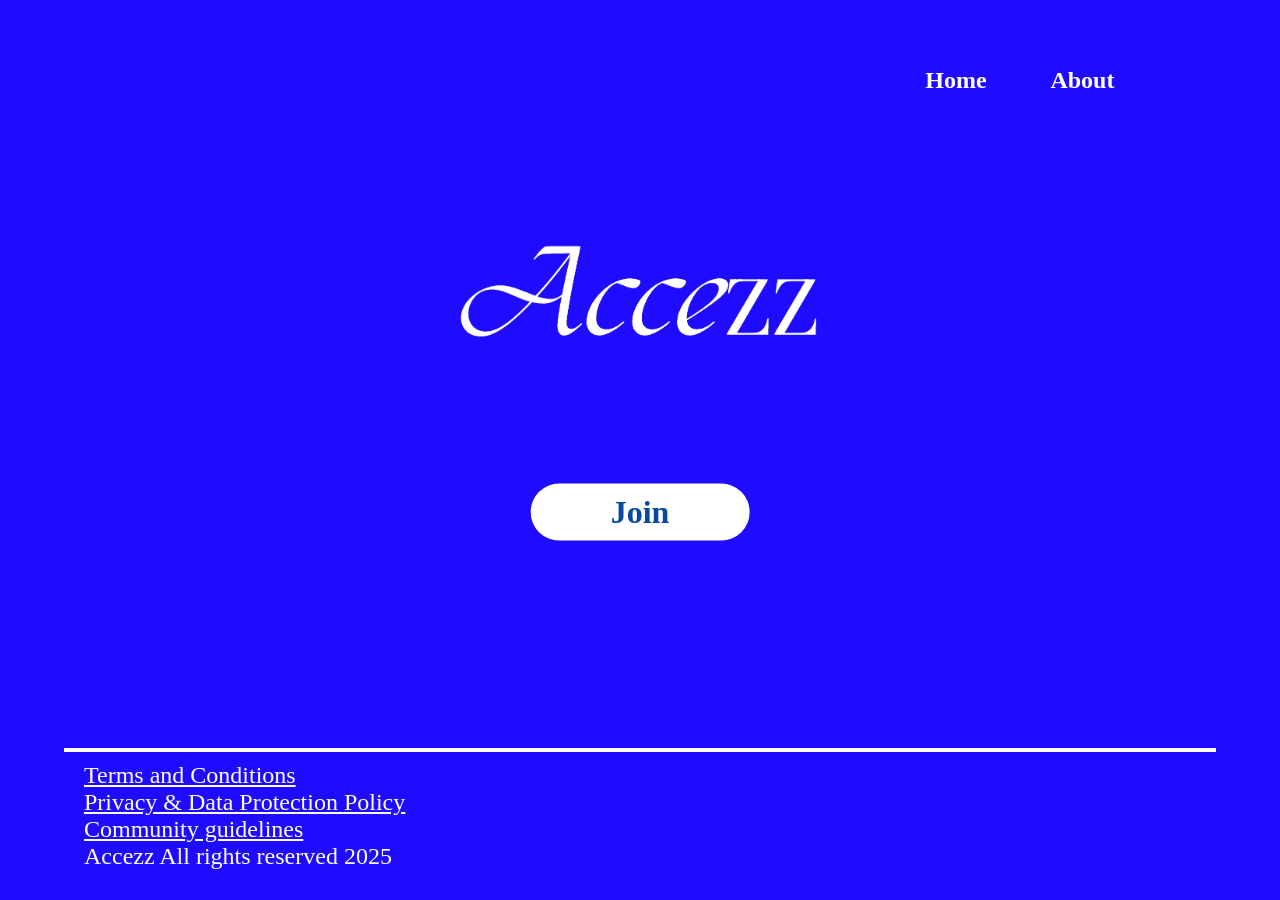
<file: index.html>
<!DOCTYPE html>
<html lang="en">
<head>
    <meta charset="UTF-8">
    <title>Accezz</title>
</head>
<body style="background-image:url('static/back.png')">


<div
        style="
        position: relative;
        height: 80vh;
">

    <div style="
        width: 100%;
        top:10%;
        position: absolute;
        font-size: 150%;
    ">

        <div style="
            position: absolute;
            transform: translateX(-50%) translateY(-50%);
            display: inline-block;
            color: #ffffff;
            left:75%;
            font-family: Garamond,serif;
            font-weight: bold;
        ">
            Home
        </div>

        <div
                onclick="onClickAbout()"
                style="
                position: absolute;
                transform: translateX(-50%) translateY(-50%);
                display: inline-block;
                color: #ffffff;
                left:85%;
                font-family: Garamond,serif;
                font-weight: bold;
                cursor: pointer;
        ">
            About
            <a href="/about" id="about_a"></a>
        </div>

    </div>


    <img src="static/logo.png" alt="logo" style="
        position: absolute;
        top:40%;
        left:50%;
        transform: translateX(-50%) translateY(-50%);
        width: 30%;
        height: auto;
    ">

    <div style="
        width: 100%;
        top:70%;
        position: absolute;
    ">
        <div
                onclick="onClickJoin()"
                style="
                position: absolute;
                font-size: 200%;
                transform: translateX(-50%) translateY(-50%);
                background-color: #ffffff;
                display: inline-block;
                border-radius: 999px;
                padding: 10px 80px;
                color: #0549a1;
                left:50%;
                font-family: Garamond,serif;
                font-weight: bold;
                cursor: pointer;
            ">
            Join
            <a href="/form" id="join"></a>
        </div>
    </div>


</div>

<div style="
    position:absolute;
    border-top: #ffffff 4px solid;
    width: 90%;
    left: 5%;
    bottom: 30px;
">
    <div style="
        font-size: 150%;
        color: #ffffff;
        font-family: Garamond,serif;
        margin-top: 10px;
        margin-left: 20px;
    ">
        <a href="/TermsAndConditions" style="color: white;" target="_blank">Terms and Conditions</a><br/>
        <a href="/PrivacyDataProtectionPolicy" style="color: white;" target="_blank">Privacy & Data Protection Policy</a><br/>
        <a href="/CommunityGuidelines" style="color: white;" target="_blank">Community guidelines</a><br/>
        Accezz All rights reserved 2025<br/>
    </div>
</div>
<a href="/index_wap" id="jump"></a>

<script>
    function isMobileDevice() {
        const hasTouchEvents = 'ontouchstart' in window || navigator.maxTouchPoints > 0;
        const userAgent = navigator.userAgent.toLowerCase();
        const mobileKeywords = [
            'android', 'iphone', 'ipad', 'ipod', 'windows phone',
            'blackberry', 'tablet', 'mobile'
        ];
        const hasMobileKeyword = mobileKeywords.some(keyword => userAgent.includes(keyword));
        return hasTouchEvents && hasMobileKeyword;
    }

    function onClickAbout() {
        const aboutObj = document.getElementById('about_a');
        aboutObj.click();
    }

    function onClickJoin() {
        document.getElementById('join').click();
    }

    function toMobileIndex() {
        const isMobile = isMobileDevice();
        if (!isMobile) return;
        document.getElementById('jump').click();
    }

    window.onload = () => {
        toMobileIndex();
    };
</script>
</body>
</html>
</file>
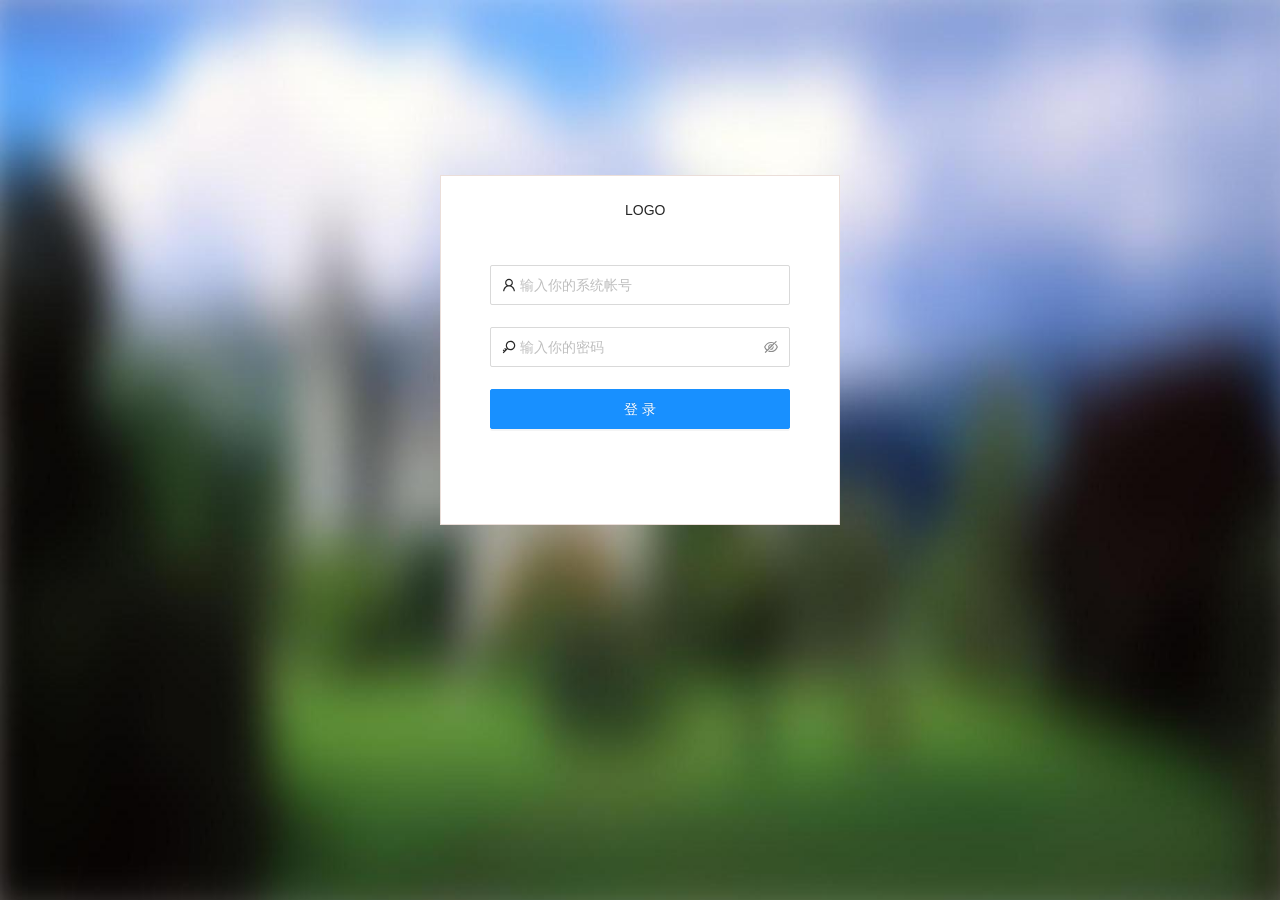
<file: console/index.html>
<!doctype html><html lang="en"><head><meta charset="UTF-8"><title>Title</title><link href="/console/static/css/2.bff640ea.chunk.css" rel="stylesheet"><link href="/console/static/css/main.2b39ffb4.chunk.css" rel="stylesheet"></head><body><div id="root"></div><script>!function(e){function t(t){for(var n,l,a=t[0],f=t[1],i=t[2],c=0,s=[];c<a.length;c++)l=a[c],Object.prototype.hasOwnProperty.call(o,l)&&o[l]&&s.push(o[l][0]),o[l]=0;for(n in f)Object.prototype.hasOwnProperty.call(f,n)&&(e[n]=f[n]);for(p&&p(t);s.length;)s.shift()();return u.push.apply(u,i||[]),r()}function r(){for(var e,t=0;t<u.length;t++){for(var r=u[t],n=!0,a=1;a<r.length;a++){var f=r[a];0!==o[f]&&(n=!1)}n&&(u.splice(t--,1),e=l(l.s=r[0]))}return e}var n={},o={1:0},u=[];function l(t){if(n[t])return n[t].exports;var r=n[t]={i:t,l:!1,exports:{}};return e[t].call(r.exports,r,r.exports,l),r.l=!0,r.exports}l.m=e,l.c=n,l.d=function(e,t,r){l.o(e,t)||Object.defineProperty(e,t,{enumerable:!0,get:r})},l.r=function(e){"undefined"!=typeof Symbol&&Symbol.toStringTag&&Object.defineProperty(e,Symbol.toStringTag,{value:"Module"}),Object.defineProperty(e,"__esModule",{value:!0})},l.t=function(e,t){if(1&t&&(e=l(e)),8&t)return e;if(4&t&&"object"==typeof e&&e&&e.__esModule)return e;var r=Object.create(null);if(l.r(r),Object.defineProperty(r,"default",{enumerable:!0,value:e}),2&t&&"string"!=typeof e)for(var n in e)l.d(r,n,function(t){return e[t]}.bind(null,n));return r},l.n=function(e){var t=e&&e.__esModule?function(){return e.default}:function(){return e};return l.d(t,"a",t),t},l.o=function(e,t){return Object.prototype.hasOwnProperty.call(e,t)},l.p="/console/";var a=this.webpackJsonpauto=this.webpackJsonpauto||[],f=a.push.bind(a);a.push=t,a=a.slice();for(var i=0;i<a.length;i++)t(a[i]);var p=f;r()}([])</script><script src="/console/static/js/2.3e2a1b98.chunk.js"></script><script src="/console/static/js/main.b347be2d.chunk.js"></script></body></html>
</file>
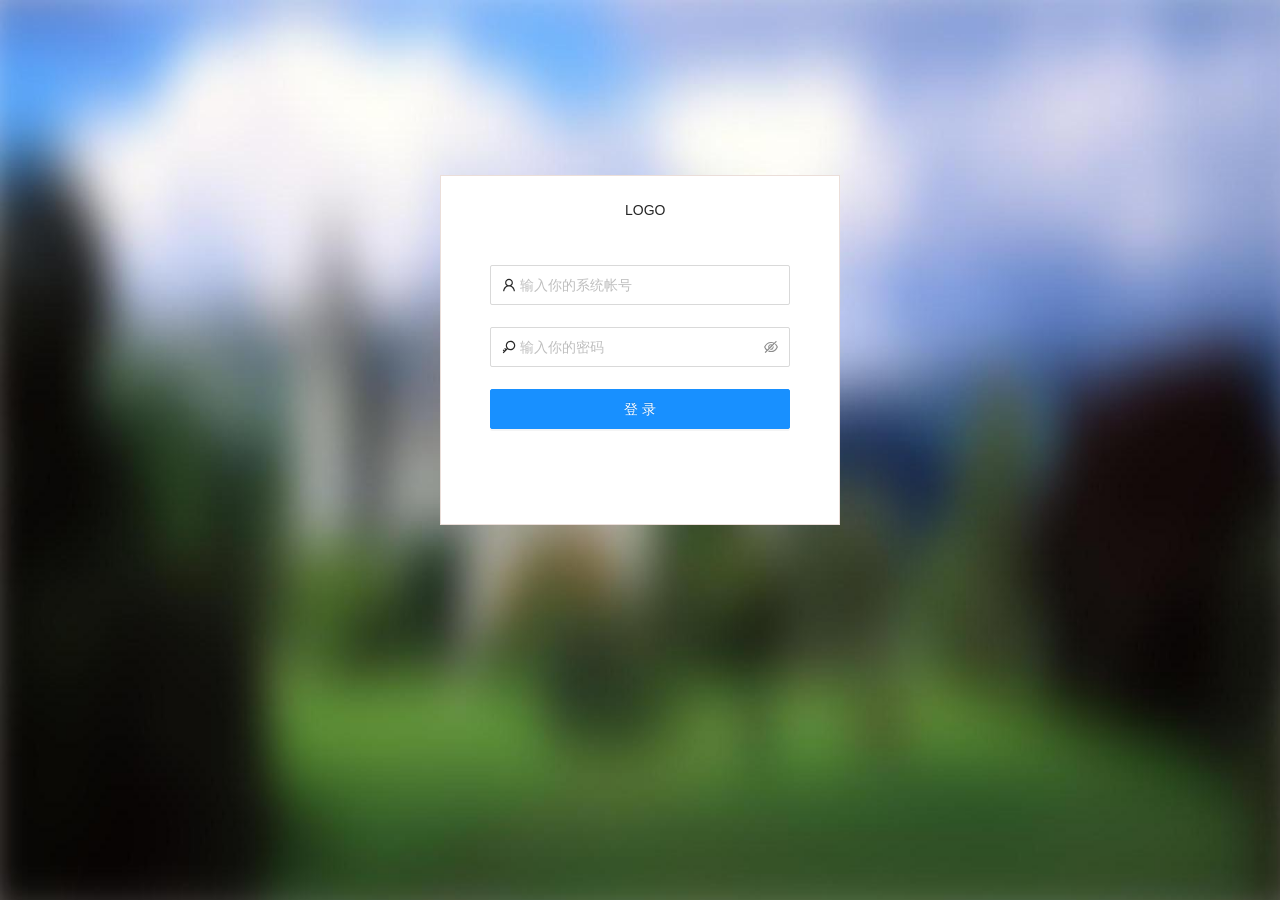
<file: console3/index.html>
<!doctype html><html lang="en"><head><meta charset="UTF-8"><title>Title</title><link href="/console/static/css/2.bff640ea.chunk.css" rel="stylesheet"><link href="/console/static/css/main.2b39ffb4.chunk.css" rel="stylesheet"></head><body><div id="root"></div><script>!function(e){function t(t){for(var n,l,a=t[0],f=t[1],i=t[2],c=0,s=[];c<a.length;c++)l=a[c],Object.prototype.hasOwnProperty.call(o,l)&&o[l]&&s.push(o[l][0]),o[l]=0;for(n in f)Object.prototype.hasOwnProperty.call(f,n)&&(e[n]=f[n]);for(p&&p(t);s.length;)s.shift()();return u.push.apply(u,i||[]),r()}function r(){for(var e,t=0;t<u.length;t++){for(var r=u[t],n=!0,a=1;a<r.length;a++){var f=r[a];0!==o[f]&&(n=!1)}n&&(u.splice(t--,1),e=l(l.s=r[0]))}return e}var n={},o={1:0},u=[];function l(t){if(n[t])return n[t].exports;var r=n[t]={i:t,l:!1,exports:{}};return e[t].call(r.exports,r,r.exports,l),r.l=!0,r.exports}l.m=e,l.c=n,l.d=function(e,t,r){l.o(e,t)||Object.defineProperty(e,t,{enumerable:!0,get:r})},l.r=function(e){"undefined"!=typeof Symbol&&Symbol.toStringTag&&Object.defineProperty(e,Symbol.toStringTag,{value:"Module"}),Object.defineProperty(e,"__esModule",{value:!0})},l.t=function(e,t){if(1&t&&(e=l(e)),8&t)return e;if(4&t&&"object"==typeof e&&e&&e.__esModule)return e;var r=Object.create(null);if(l.r(r),Object.defineProperty(r,"default",{enumerable:!0,value:e}),2&t&&"string"!=typeof e)for(var n in e)l.d(r,n,function(t){return e[t]}.bind(null,n));return r},l.n=function(e){var t=e&&e.__esModule?function(){return e.default}:function(){return e};return l.d(t,"a",t),t},l.o=function(e,t){return Object.prototype.hasOwnProperty.call(e,t)},l.p="/console/";var a=this.webpackJsonpauto=this.webpackJsonpauto||[],f=a.push.bind(a);a.push=t,a=a.slice();for(var i=0;i<a.length;i++)t(a[i]);var p=f;r()}([])</script><script src="/console/static/js/2.3e2a1b98.chunk.js"></script><script src="/console/static/js/main.4a3a15ac.chunk.js"></script></body></html>
</file>
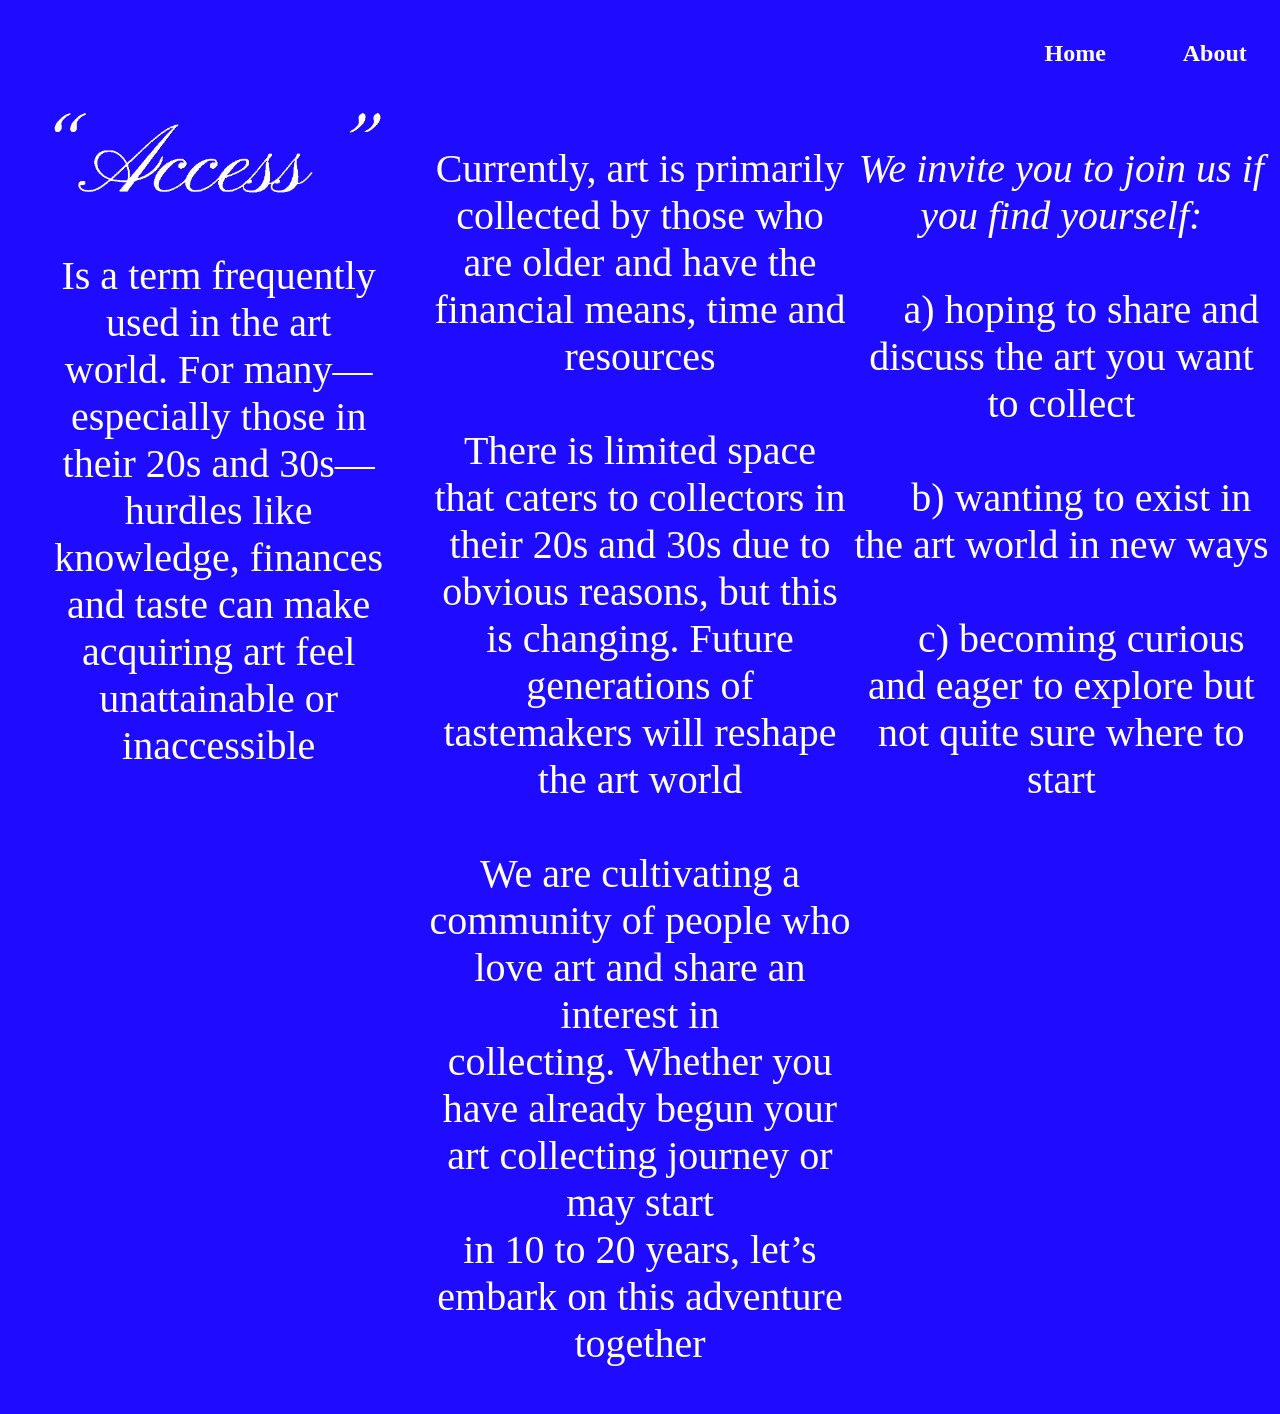
<file: about.html>
<!DOCTYPE html>
<html lang="en">
<head>
    <meta charset="UTF-8">
    <title>Title</title>
    <style>
        .texts {
            text-align: center;
            color: #ffffff;
            font-size: 250%;
            font-family: Garamond, serif;
        }
    </style>
</head>
<body style="background-image:url('static/back.png')">


<div
        style="
            position: relative;
            height: 100vh;
">

    <div
            style="
                position: absolute;
                height: 10vh;
                width: 20%;
                font-size: 150%;
                right: 0;
                font-family: Garamond,serif;
                font-weight: bold;
                color: #ffffff;
">
        <div
                onclick="onClickHome()"
                style="
                    position: absolute;
                    transform: translateY(-50%);
                    display: inline-block;
                    left:10%;
                    top:50%;
                    cursor: pointer;
        ">
            Home
            <a href="/" id="home"></a>
        </div>

        <div
                onclick="onClickAbout()"
                style="
                    position: absolute;
                    transform: translateY(-50%);
                    display: inline-block;
                    right:10%;
                    top:50%;
                    cursor: pointer;
        ">
            About
            <a href="/about" id="about"></a>
        </div>


    </div>

    <div
            style="
                position:relative;
                top:10%;
">
        <div style="display: flex">
            <div
                    style="
                        flex: 1;
                        text-align: center;
">
                <div><img
                        src="static/logo2.png"
                        alt="logo"
                        style="
                            width: 80%;
                            height: auto;
                "></div>
                <div
                        class="texts"
                        style="
                            width: 80%;
                            margin-left: 10%;
">
                    <br/>
                    Is a term frequently used in the art world. For many—especially those in their 20s
                    and 30s—hurdles like knowledge, finances and taste can make acquiring art feel
                    unattainable or inaccessible
                </div>

            </div>
            <div style="flex: 1;">
                <div
                        class="texts"
                        style="
                            width: 100%;
                ">
                    <br/>
                    Currently, art is primarily collected by those who are older and have the financial
                    means, time and resources
                    <br/>
                    <br/>
                    There is limited space that caters to collectors in their 20s and 30s due to obvious
                    reasons, but this is changing.
                    Future generations of tastemakers will reshape the art world
                    <br/>
                    <br/>
                    We are cultivating a community of people who love art and share an interest in<br/>
                    collecting. Whether you have already begun your art collecting journey or may start<br/>
                    in 10 to 20 years, let’s embark on this adventure together<br/>
                    <br/>
                </div>

            </div>
            <div
                    style="
                        flex: 1;
            ">
                <div
                        class="texts"
                        style="
                            width: 100%;
                ">
                    <br/>
                    <span
                            style="
                                width: 100%;
                                font-style: italic;
                                font-weight: normal;
                                text-align: left;
                    ">
                        We invite you to join us if you find yourself:
                    </span>
                    <br/><br/>
                    &nbsp;&nbsp;&nbsp;&nbsp;a) hoping to share and discuss the art you want to collect<br/><br/>

                    &nbsp;&nbsp;&nbsp;&nbsp;b) wanting to exist in the art world in new ways<br/><br/>

                    &nbsp;&nbsp;&nbsp;&nbsp;c) becoming curious and eager to explore but not quite sure where to
                    start<br/>
                </div>

            </div>
        </div>
    </div>


</div>


<script>
    function onClickAbout() {
        document.getElementById('about').click();
    }

    function onClickHome() {
        document.getElementById('home').click();
    }


</script>
</body>
</html>
</file>
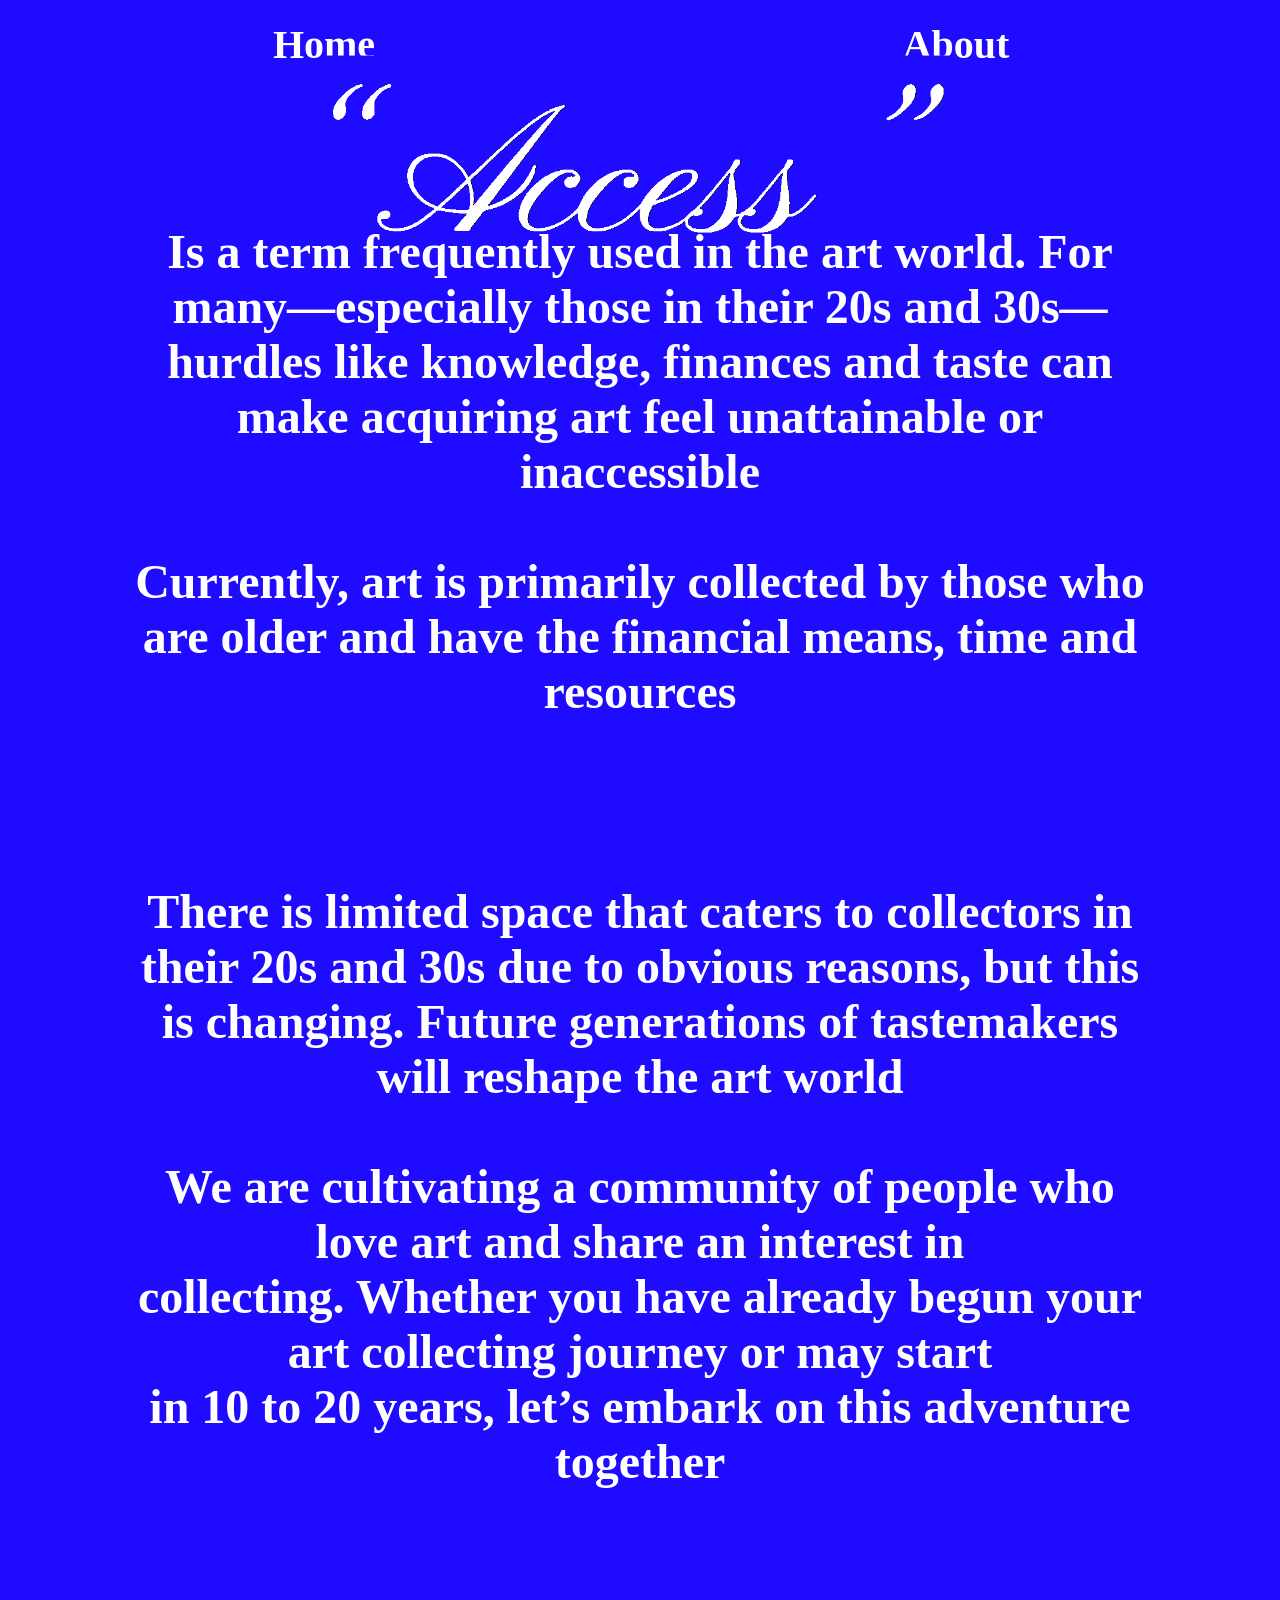
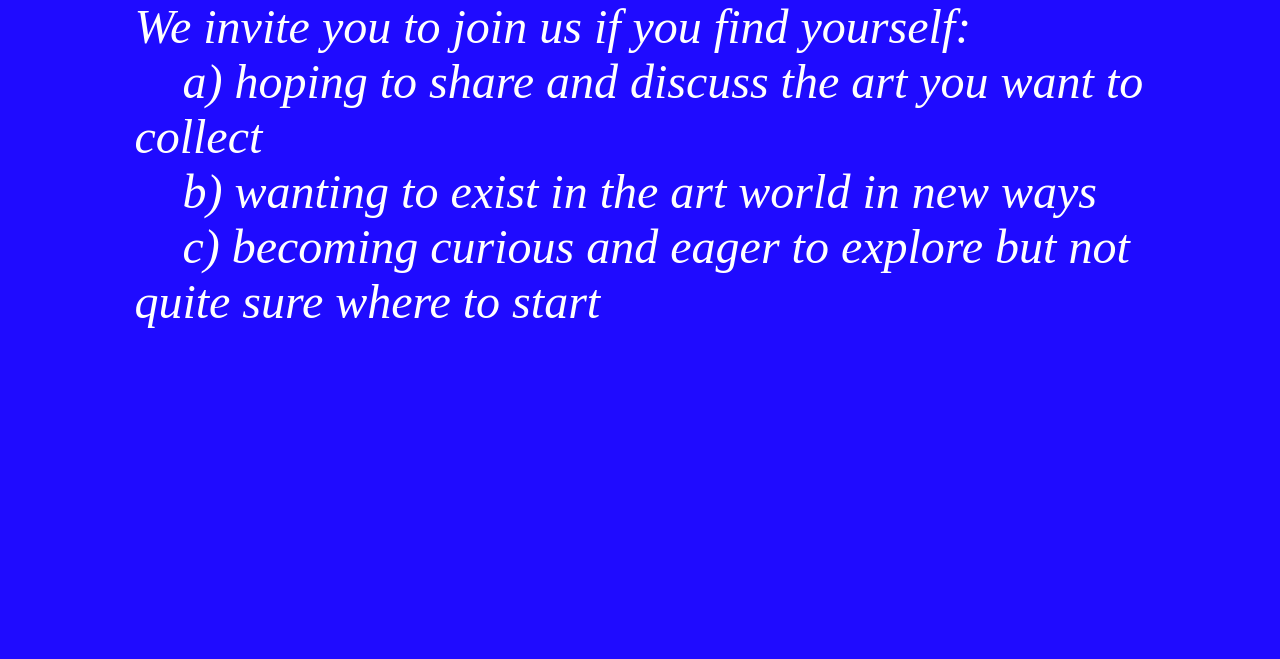
<file: about_wap.html>
<!DOCTYPE html>
<html lang="en">
<head>
    <meta charset="UTF-8">
    <title>Title</title>
</head>
<body style="background-image:url('static/back.png')">


<div
        style="
        position: relative;
        height: 80vh;
">

    <div style="
        width: 100%;
        top:5%;
        position: absolute;
        font-size: 250%;
    ">

        <div
                onclick="onClickHome()"
                style="
                    position: absolute;
                    transform: translateX(-50%) translateY(-50%);
                    display: inline-block;
                    color: #ffffff;
                    left:25%;
                    font-family: Garamond,serif;
                    font-weight: bold;
        ">
            Home
            <a href="/" id="home"></a>
        </div>

        <div
                onclick="onClickAbout()"
                style="
                    position: absolute;
                    transform: translateX(50%) translateY(-50%);
                    display: inline-block;
                    color: #ffffff;
                    right: 25%;
                    font-family: Garamond,serif;
                    font-weight: bold;
        ">
            About
        </div>

    </div>


    <img src="static/logo2.png" alt="logo" style="
        position: absolute;
        top:20%;
        left:50%;
        transform: translateX(-50%) translateY(-50%);
        width: 50%;
        height: auto;
    ">

    <div style="
        width: 80%;
        left: 10%;
        top:30%;
        position: absolute;
        text-align: center;
        color: #ffffff;
        font-size: 300%;
        font-family: Garamond,serif;
        font-weight: bold;
    ">
        Is a term frequently used in the art world. For many—especially those in their 20s
        and 30s—hurdles like knowledge, finances and taste can make acquiring art feel
        unattainable or inaccessible
        <br/>
        <br/>
        Currently, art is primarily collected by those who are older and have the financial
        means, time and resources
        <br/>
        <br/>
        <br/>
        <br/>
        There is limited space that caters to collectors in their 20s and 30s due to obvious
        reasons, but this is changing.
        Future generations of tastemakers will reshape the art world
        <br/>
        <br/>
        We are cultivating a community of people who love art and share an interest in<br/>
        collecting. Whether you have already begun your art collecting journey or may start<br/>
        in 10 to 20 years, let’s embark on this adventure together<br/>
        <br/>
        <br/>
        <div style="
            text-align: left;
            font-style: italic;
            font-weight: normal;
        ">
            We invite you to join us if you find yourself:<br/>
            &nbsp;&nbsp;&nbsp;&nbsp;a) hoping to share and discuss the art you want to collect<br/>

            &nbsp;&nbsp;&nbsp;&nbsp;b) wanting to exist in the art world in new ways<br/>

            &nbsp;&nbsp;&nbsp;&nbsp;c) becoming curious and eager to explore but not quite sure where to start<br/>
        </div>
        <br/>
        <br/>
        <br/>
        <br/>
        <br/>
        <br/>
    </div>

</div>


<script>
    function onClickAbout() {
    }

    function onClickHome() {
        document.getElementById('home').click();
    }


</script>
</body>
</html>
</file>
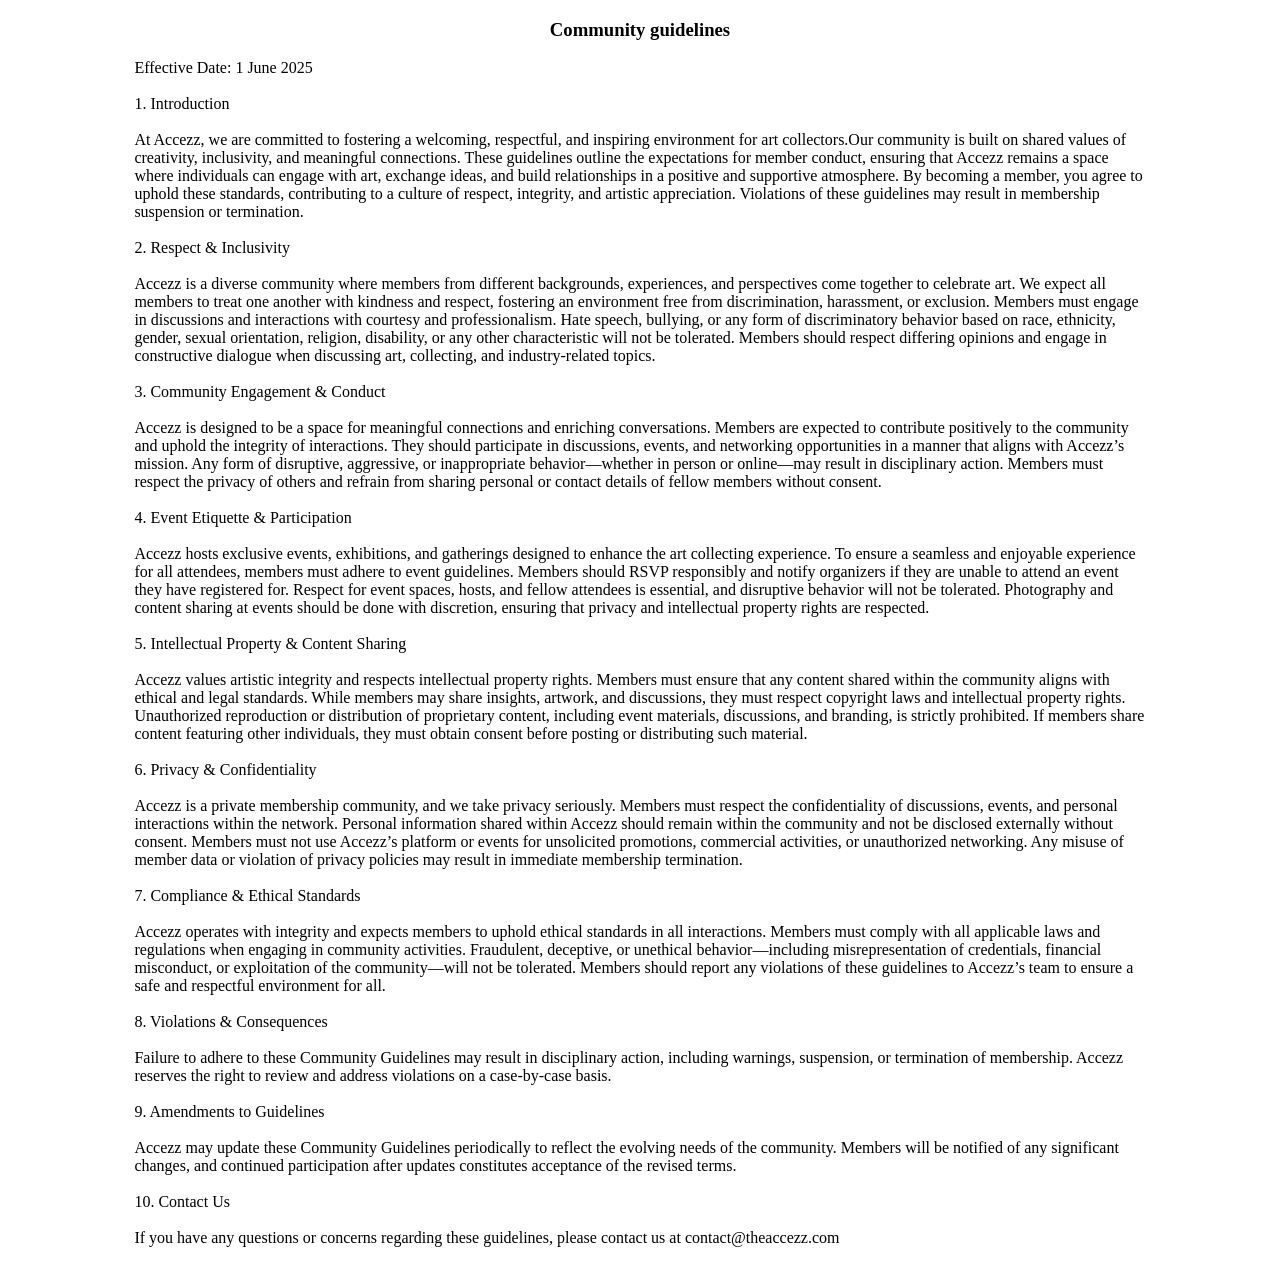
<file: CommunityGuidelines.html>
<!DOCTYPE html>
<html lang="en">
<head>
    <meta charset="UTF-8">
    <title>Community guidelines</title>
</head>
<body>
<div style="text-align: center">
    <h3>Community guidelines</h3>
</div>


<div style="
width: 80%;
margin-left: 10%;
">
    Effective Date: 1 June 2025
    <br/>
    <br/>


    1. Introduction
    <br/>
    <br/>
    At Accezz, we are committed to fostering a welcoming, respectful, and inspiring environment for art collectors.Our
    community is built on shared values of creativity, inclusivity, and meaningful connections. These guidelines outline
    the expectations for member conduct, ensuring that Accezz remains a space where individuals can engage with art,
    exchange ideas, and build relationships in a positive and supportive atmosphere. By becoming a member, you agree to
    uphold these standards, contributing to a culture of respect, integrity, and artistic appreciation. Violations of
    these guidelines may result in membership suspension or termination.
    <br/>
    <br/>

    2. Respect & Inclusivity
    <br/>
    <br/>
    Accezz is a diverse community where members from different backgrounds, experiences, and perspectives come together
    to celebrate art. We expect all members to treat one another with kindness and respect, fostering an environment
    free from discrimination, harassment, or exclusion. Members must engage in discussions and interactions with
    courtesy and professionalism. Hate speech, bullying, or any form of discriminatory behavior based on race,
    ethnicity, gender, sexual orientation, religion, disability, or any other characteristic will not be tolerated.
    Members should respect differing opinions and engage in constructive dialogue when discussing art, collecting, and
    industry-related topics.
    <br/>
    <br/>

    3. Community Engagement & Conduct
    <br/>
    <br/>
    Accezz is designed to be a space for meaningful connections and enriching conversations. Members are expected to
    contribute positively to the community and uphold the integrity of interactions. They should participate in
    discussions, events, and networking opportunities in a manner that aligns with Accezz’s mission. Any form of
    disruptive, aggressive, or inappropriate behavior—whether in person or online—may result in disciplinary action.
    Members must respect the privacy of others and refrain from sharing personal or contact details of fellow members
    without consent.
    <br/>
    <br/>

    4. Event Etiquette & Participation
    <br/>
    <br/>
    Accezz hosts exclusive events, exhibitions, and gatherings designed to enhance the art collecting experience. To
    ensure a seamless and enjoyable experience for all attendees, members must adhere to event guidelines. Members
    should RSVP responsibly and notify organizers if they are unable to attend an event they have registered for.
    Respect for event spaces, hosts, and fellow attendees is essential, and disruptive behavior will not be tolerated.
    Photography and content sharing at events should be done with discretion, ensuring that privacy and intellectual
    property rights are respected.
    <br/>
    <br/>

    5. Intellectual Property & Content Sharing
    <br/>
    <br/>
    Accezz values artistic integrity and respects intellectual property rights. Members must ensure that any content
    shared within the community aligns with ethical and legal standards. While members may share insights, artwork, and
    discussions, they must respect copyright laws and intellectual property rights. Unauthorized reproduction or
    distribution of proprietary content, including event materials, discussions, and branding, is strictly prohibited.
    If members share content featuring other individuals, they must obtain consent before posting or distributing such
    material.
    <br/>
    <br/>

    6. Privacy & Confidentiality
    <br/>
    <br/>
    Accezz is a private membership community, and we take privacy seriously. Members must respect the confidentiality of
    discussions, events, and personal interactions within the network. Personal information shared within Accezz should
    remain within the community and not be disclosed externally without consent. Members must not use Accezz’s platform
    or events for unsolicited promotions, commercial activities, or unauthorized networking. Any misuse of member data
    or violation of privacy policies may result in immediate membership termination.
    <br/>
    <br/>

    7. Compliance & Ethical Standards
    <br/>
    <br/>
    Accezz operates with integrity and expects members to uphold ethical standards in all interactions. Members must
    comply with all applicable laws and regulations when engaging in community activities. Fraudulent, deceptive, or
    unethical behavior—including misrepresentation of credentials, financial misconduct, or exploitation of the
    community—will not be tolerated. Members should report any violations of these guidelines to Accezz’s team to ensure
    a safe and respectful environment for all.
    <br/>
    <br/>

    8. Violations & Consequences
    <br/>
    <br/>
    Failure to adhere to these Community Guidelines may result in disciplinary action, including warnings, suspension,
    or termination of membership. Accezz reserves the right to review and address violations on a case-by-case basis.
    <br/>
    <br/>

    9. Amendments to Guidelines
    <br/>
    <br/>
    Accezz may update these Community Guidelines periodically to reflect the evolving needs of the community. Members
    will be notified of any significant changes, and continued participation after updates constitutes acceptance of the
    revised terms.
    <br/>
    <br/>

    10. Contact Us
    <br/>
    <br/>
    If you have any questions or concerns regarding these guidelines, please contact us at contact@theaccezz.com
    <br/>
    <br/>
</div>


</body>
</html>
</file>
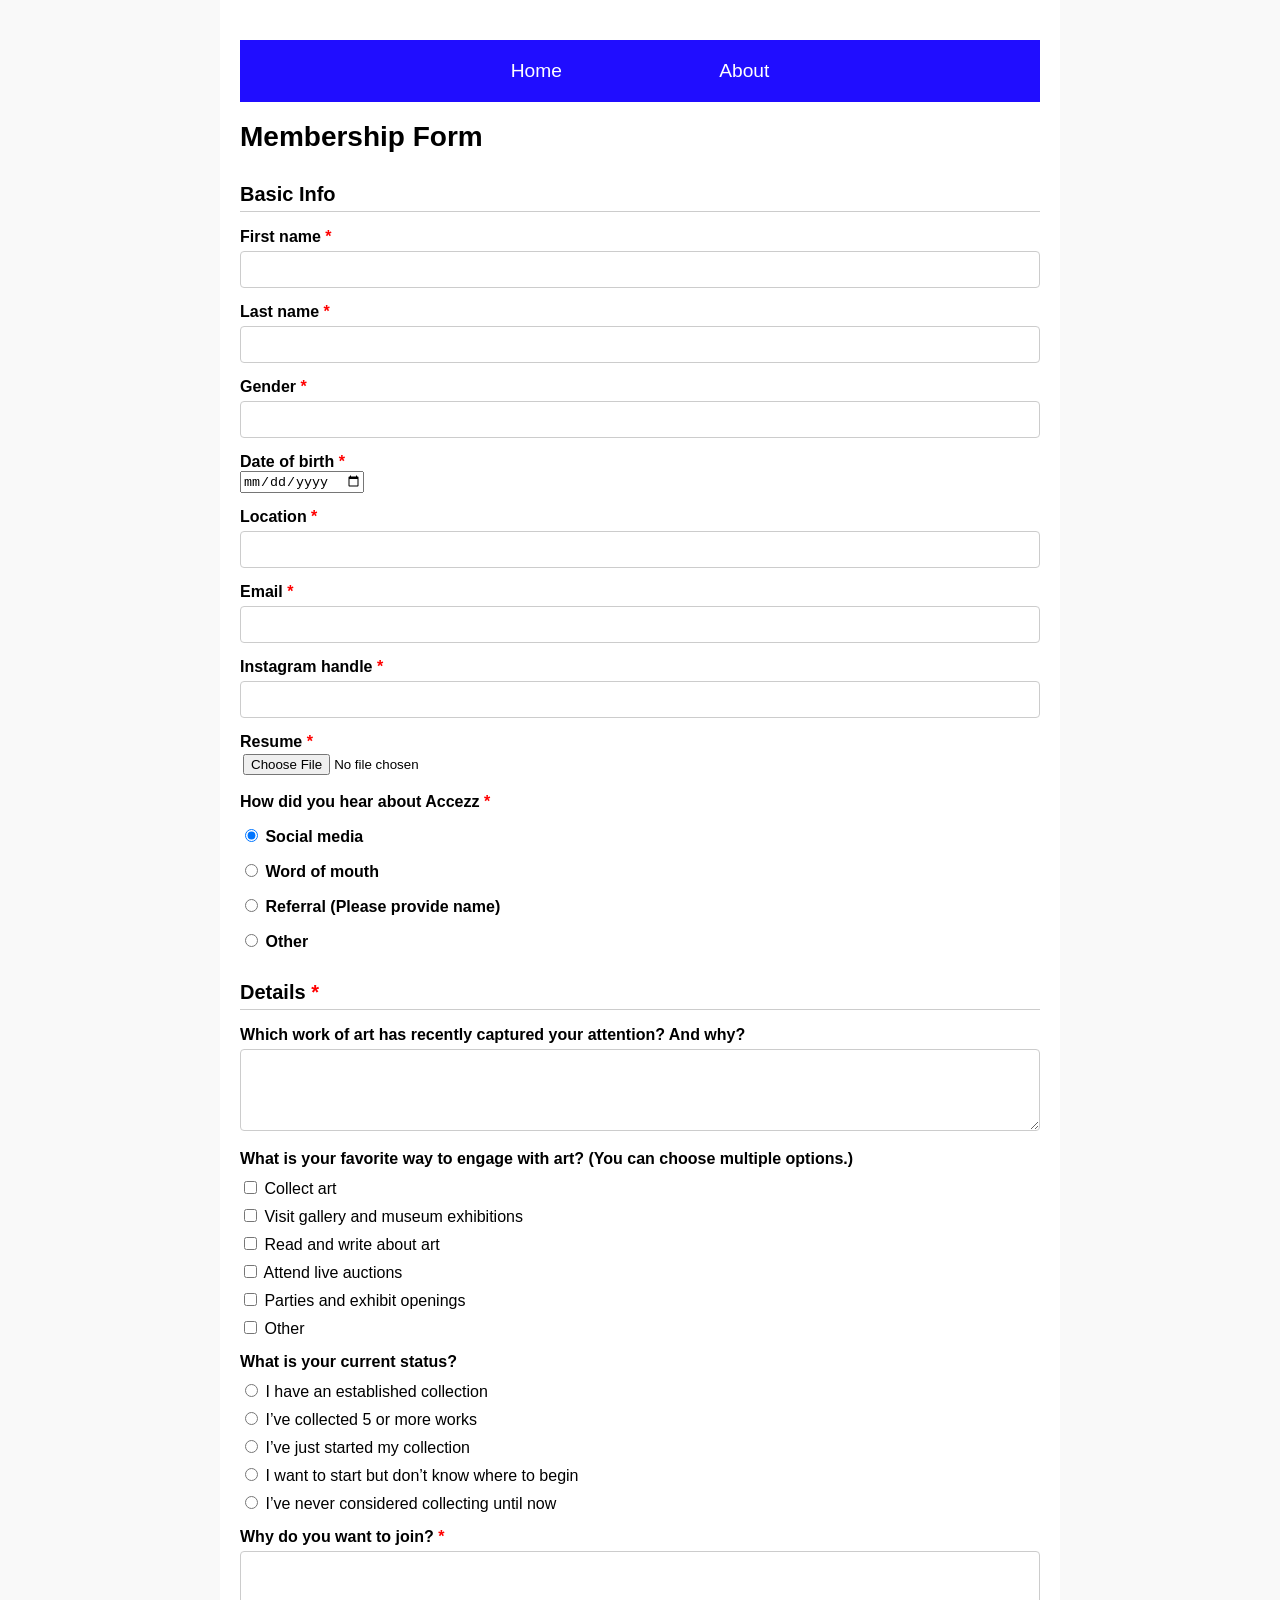
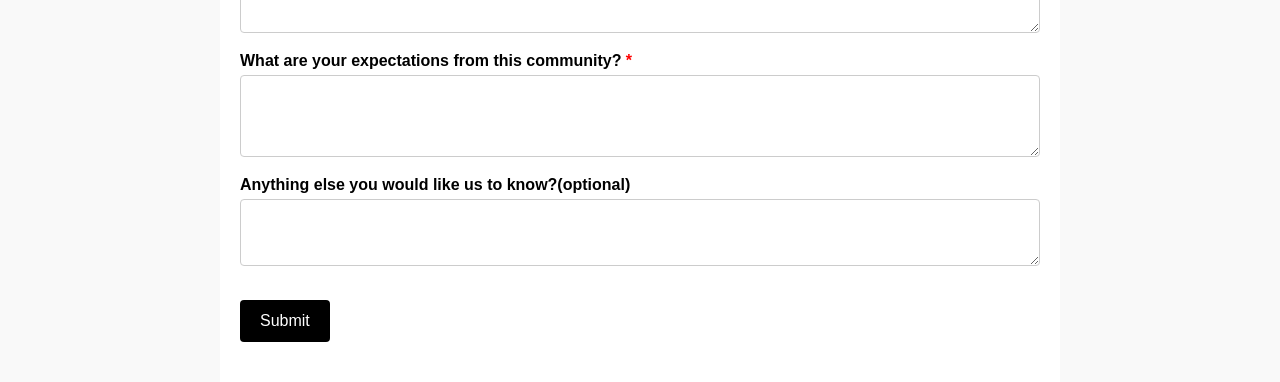
<file: form.html>
<!-- Updated Membership Form with Checkbox Lists Instead of <select multiple> -->
<!DOCTYPE html>
<html lang="en">
<head>
    <meta charset="UTF-8">
    <meta name="viewport" content="width=device-width, initial-scale=1.0">
    <title>Membership Form</title>
    <style>
        body {
            font-family: Arial, sans-serif;
            margin: 0;
            padding: 0;
            background-color: #f9f9f9;
        }

        .container {
            max-width: 800px;
            margin: auto;
            padding: 40px 20px;
            background-color: #fff;
        }

        h1 {
            font-size: 28px;
            margin-bottom: 10px;
        }

        h2 {
            font-size: 20px;
            margin-top: 30px;
            border-bottom: 1px solid #ccc;
            padding-bottom: 5px;
        }

        label {
            display: block;
            margin-top: 15px;
            font-weight: bold;
        }

        input[type="text"], input[type="email"], select, textarea {
            width: 100%;
            padding: 10px;
            margin-top: 5px;
            border: 1px solid #ccc;
            border-radius: 4px;
            box-sizing: border-box;
        }

        input[type="file"] {
            padding: 3px;
        }

        input[type="submit"], button {
            margin-top: 30px;
            padding: 12px 20px;
            background-color: black;
            color: white;
            border: none;
            border-radius: 4px;
            cursor: pointer;
            font-size: 16px;
        }

        input[type="submit"]:hover, button:hover {
            background-color: #333;
        }

        .note {
            margin-top: 20px;
            font-size: 14px;
            color: #666;
        }

        .checkbox-group {
            margin-top: 10px;
        }

        .checkbox-group label {
            font-weight: normal;
            margin-top: 8px;
        }

        .text-home {
            font-family: "Garamond", 微软雅黑, Avenir, Helvetica, Arial, sans-serif;
        }
    </style>
</head>

<body>
<div class="container">
    <nav style="padding: 20px; background-color: #200dff; text-align: center;font-size: 120%;">
        <a href="/" style="margin-right: 20%; text-decoration: none; color: #ffffff;" class="text-home">Home</a>
        <a href="/about" style="text-decoration: none; color: #ffffff;" class="text-home">About</a>
    </nav>

    <h1>Membership Form</h1>
    <form action="https://console.theaccezz.com/api_v1/form/" method="POST" enctype="multipart/form-data">
        <h2>Basic Info</h2>
        <label for="first_name">First name <span style="color: red">*</span></label>
        <input type="text" name="first_name" id="first_name" required>

        <label for="last_name">Last name <span style="color: red">*</span></label>
        <input type="text" name="last_name" id="last_name" required>

        <label for="gender">Gender <span style="color: red">*</span></label>
        <input type="text" name="gender" id="gender" required>

        <label for="dob">Date of birth <span style="color: red">*</span></label>
        <input type="date" name="date_of_birth" id="dob" required>


        <label for="location">Location <span style="color: red">*</span></label>
        <input type="text" name="location" id="location" required>

        <label for="email">Email <span style="color: red">*</span></label>
        <input type="email" name="email" id="email" required>

        <label for="instagram">Instagram handle <span style="color: red">*</span></label>
        <input type="text" name="instagram" id="instagram" required>

        <label for="resume">Resume <span style="color: red">*</span></label>
        <input type="file" name="resume" id="resume" accept=".pdf,.doc,.docx" required>

        <label>How did you hear about Accezz <span style="color: red">*</span></label>
        <div class="radio-group">
            <label><input type="radio" name="how_did_you_hear" value="Social media" checked> Social
                media</label>
            <label><input type="radio" name="how_did_you_hear" value="Word of mouth"> Word of mouth</label>
            <label><input type="radio" name="how_did_you_hear" value="Referral"> Referral (Please provide
                name)</label>
            <label><input type="radio" name="how_did_you_hear" value="Other"> Other</label>
        </div>

        <h2>Details <span style="color: red">*</span></h2>
        <label for="art_attention">Which work of art has recently captured your attention? And why?</label>
        <textarea name="art_attention" id="art_attention" rows="4" required></textarea>

        <label>What is your favorite way to engage with art? (You can choose multiple options.)</label>
        <div class="checkbox-group">
            <label><input type="checkbox" name="favorite_ways[]" value="Collect art"> Collect
                art</label>
            <label><input type="checkbox" name="favorite_ways[]"
                          value="Visit gallery and museum exhibitions"> Visit gallery and museum exhibitions</label>
            <label><input type="checkbox" name="favorite_ways[]" value="Read and write about art">
                Read and write about art</label>
            <label><input type="checkbox" name="favorite_ways[]" value="Attend live auctions"> Attend
                live auctions</label>
            <label><input type="checkbox" name="favorite_ways[]"
                          value="Parties and exhibit openings"> Parties and exhibit openings</label>
            <label><input type="checkbox" name="favorite_ways[]" value="Other"> Other</label>
        </div>

        <label>What is your current status?</label>
        <div class="checkbox-group">
            <label><input type="radio" name="current_status" value="I have an established collection"> I have an
                established collection</label>
            <label><input type="radio" name="current_status" value="I’ve collected 5 or more works"> I’ve collected
                5 or more works</label>
            <label><input type="radio" name="current_status" value="I’ve just started my collection"> I’ve just
                started my collection</label>
            <label><input type="radio" name="current_status" value="I want to start but don’t know where to begin">
                I want to start but don’t know where to begin</label>
            <label><input type="radio" name="current_status" value="I’ve never considered collecting until now">
                I’ve never considered collecting until now</label>
        </div>

        <label for="why_join">Why do you want to join? <span style="color: red">*</span></label>
        <textarea name="why_join" id="why_join" rows="4" required></textarea>

        <label for="expectations">What are your expectations from this community? <span style="color: red">*</span></label>
        <textarea name="expectations" id="expectations" rows="4" required></textarea>

        <label for="other_info">Anything else you would like us to know?(optional)</label>
        <textarea name="additional_info" id="other_info" rows="3"></textarea>

        <button type="submit">Submit</button>
    </form>


</div>
</body>
</html>
</file>
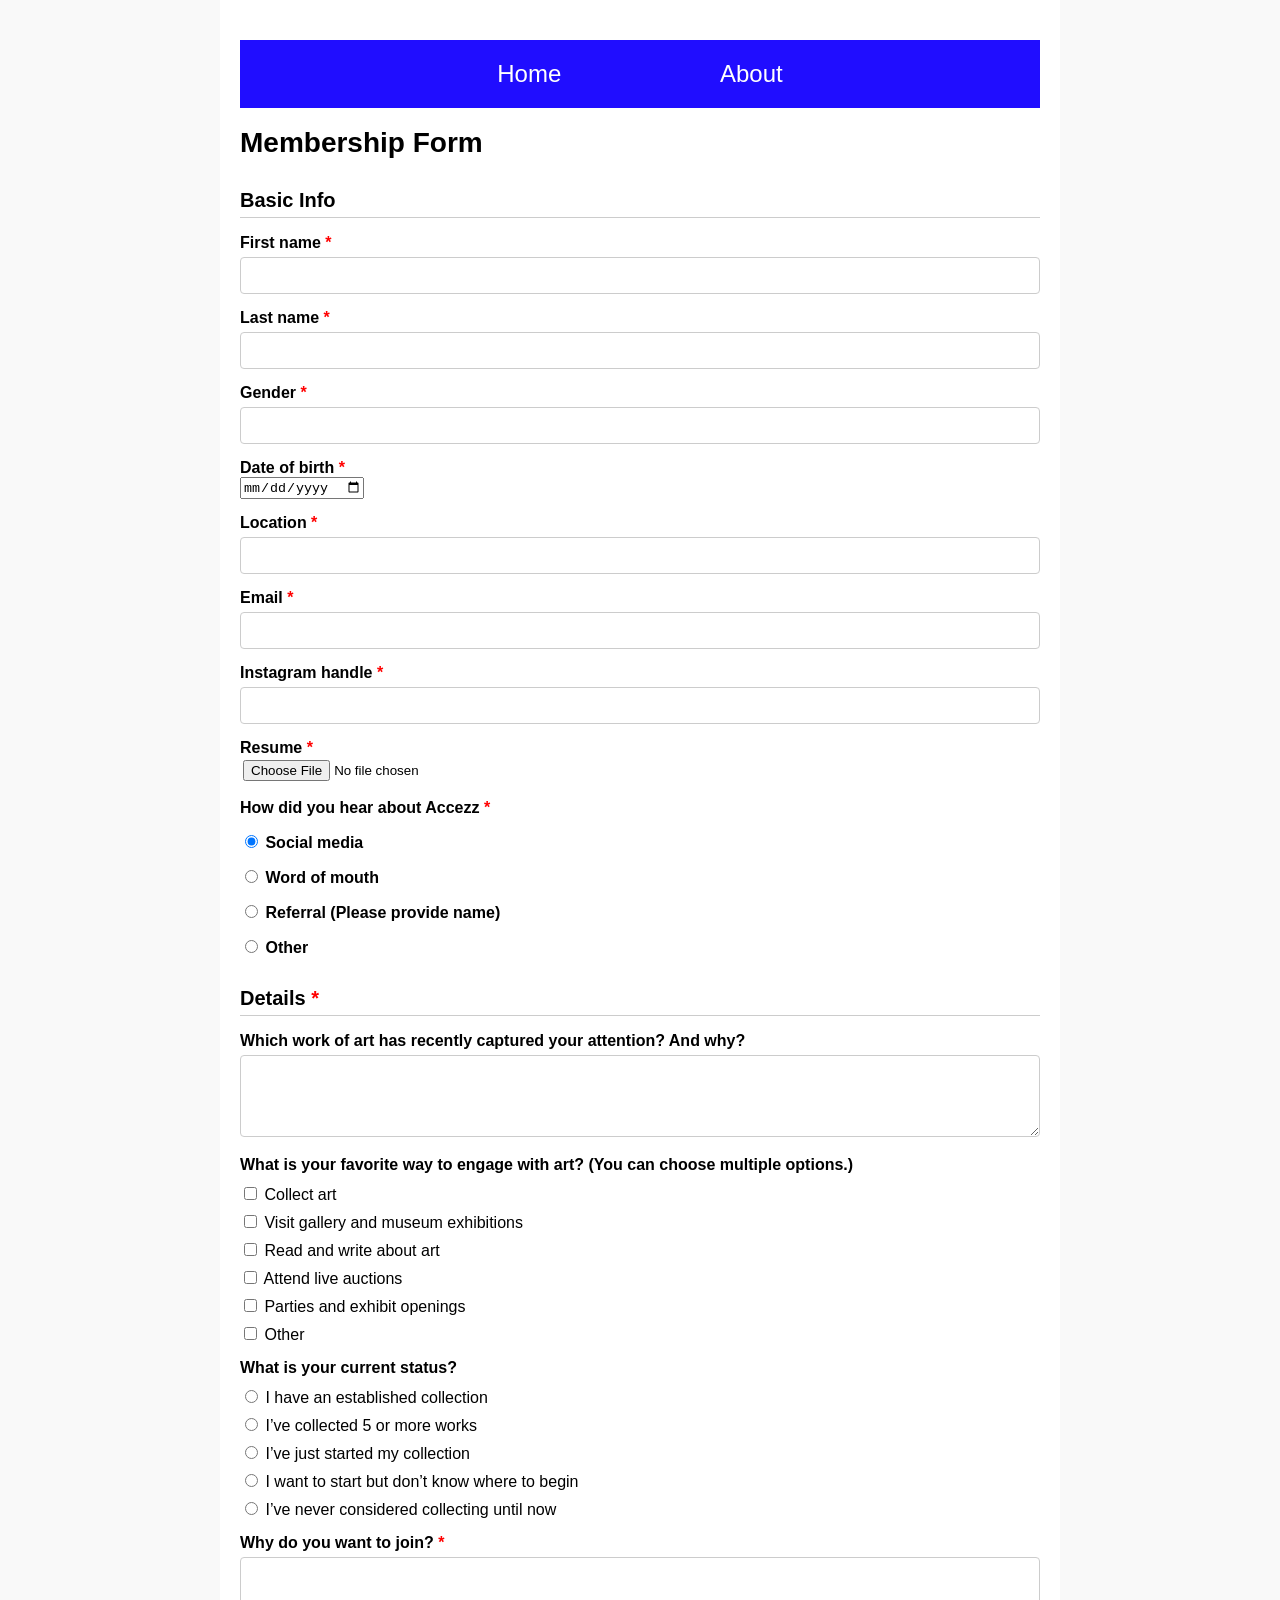
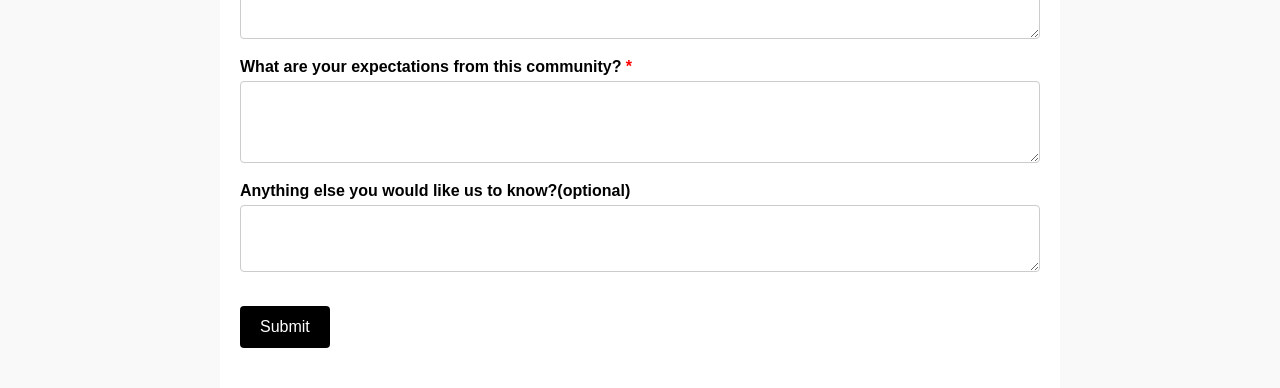
<file: form_wap.html>
<!-- Updated Membership Form with Checkbox Lists Instead of <select multiple> -->
<!DOCTYPE html>
<html lang="en">
<head>
    <meta charset="UTF-8">
    <meta name="viewport" content="width=device-width, initial-scale=1.0">
    <title>Membership Form</title>
    <style>
        body {
            font-family: Arial, sans-serif;
            margin: 0;
            padding: 0;
            background-color: #f9f9f9;
        }

        .container {
            max-width: 800px;
            margin: auto;
            padding: 40px 20px;
            background-color: #fff;
        }

        h1 {
            font-size: 28px;
            margin-bottom: 10px;
        }

        h2 {
            font-size: 20px;
            margin-top: 30px;
            border-bottom: 1px solid #ccc;
            padding-bottom: 5px;
        }

        label {
            display: block;
            margin-top: 15px;
            font-weight: bold;
        }

        input[type="text"], input[type="email"], select, textarea {
            width: 100%;
            padding: 10px;
            margin-top: 5px;
            border: 1px solid #ccc;
            border-radius: 4px;
            box-sizing: border-box;
        }

        input[type="file"] {
            padding: 3px;
        }

        input[type="submit"], button {
            margin-top: 30px;
            padding: 12px 20px;
            background-color: black;
            color: white;
            border: none;
            border-radius: 4px;
            cursor: pointer;
            font-size: 16px;
        }

        input[type="submit"]:hover, button:hover {
            background-color: #333;
        }

        .note {
            margin-top: 20px;
            font-size: 14px;
            color: #666;
        }

        .checkbox-group {
            margin-top: 10px;
        }

        .checkbox-group label {
            font-weight: normal;
            margin-top: 8px;
        }

        .text-home {
            font-family: "Garamond", 微软雅黑, Avenir, Helvetica, Arial, sans-serif;
        }
    </style>
</head>
<body>
<div class="container">
    <nav style="padding: 20px; background-color: #200dff; text-align: center;font-size: 150%;">
        <a href="/" style="margin-right: 20%; text-decoration: none; color: #ffffff;" class="text-home">Home</a>
        <a href="/about_wap" style="text-decoration: none; color: #ffffff;" class="text-home">About</a>
    </nav>

    <h1>Membership Form</h1>
    <form action="https://console.theaccezz.com/api_v1/form/" method="POST" enctype="multipart/form-data">
        <h2>Basic Info</h2>
        <label for="first_name">First name <span style="color: red">*</span></label>
        <input type="text" name="first_name" id="first_name" required>

        <label for="last_name">Last name <span style="color: red">*</span></label>
        <input type="text" name="last_name" id="last_name" required>

        <label for="gender">Gender <span style="color: red">*</span></label>
        <input type="text" name="gender" id="gender" required>

        <label for="dob">Date of birth <span style="color: red">*</span></label>
        <input type="date" name="date_of_birth" id="dob" required>


        <label for="location">Location <span style="color: red">*</span></label>
        <input type="text" name="location" id="location" required>

        <label for="email">Email <span style="color: red">*</span></label>
        <input type="email" name="email" id="email" required>

        <label for="instagram">Instagram handle <span style="color: red">*</span></label>
        <input type="text" name="instagram" id="instagram" required>

        <label for="resume">Resume <span style="color: red">*</span></label>
        <input type="file" name="resume" id="resume" accept=".pdf,.doc,.docx" required>

        <label>How did you hear about Accezz <span style="color: red">*</span></label>
        <div class="radio-group">
            <label><input type="radio" name="how_did_you_hear" value="Social media" checked> Social
                media</label>
            <label><input type="radio" name="how_did_you_hear" value="Word of mouth"> Word of mouth</label>
            <label><input type="radio" name="how_did_you_hear" value="Referral"> Referral (Please provide
                name)</label>
            <label><input type="radio" name="how_did_you_hear" value="Other"> Other</label>
        </div>

        <h2>Details <span style="color: red">*</span></h2>
        <label for="art_attention">Which work of art has recently captured your attention? And why?</label>
        <textarea name="art_attention" id="art_attention" rows="4" required></textarea>

        <label>What is your favorite way to engage with art? (You can choose multiple options.)</label>
        <div class="checkbox-group">
            <label><input type="checkbox" name="favorite_ways[]" value="Collect art"> Collect
                art</label>
            <label><input type="checkbox" name="favorite_ways[]"
                          value="Visit gallery and museum exhibitions"> Visit gallery and museum exhibitions</label>
            <label><input type="checkbox" name="favorite_ways[]" value="Read and write about art">
                Read and write about art</label>
            <label><input type="checkbox" name="favorite_ways[]" value="Attend live auctions"> Attend
                live auctions</label>
            <label><input type="checkbox" name="favorite_ways[]"
                          value="Parties and exhibit openings"> Parties and exhibit openings</label>
            <label><input type="checkbox" name="favorite_ways[]" value="Other"> Other</label>
        </div>

        <label>What is your current status?</label>
        <div class="checkbox-group">
            <label><input type="radio" name="current_status" value="I have an established collection"> I have an
                established collection</label>
            <label><input type="radio" name="current_status" value="I’ve collected 5 or more works"> I’ve collected
                5 or more works</label>
            <label><input type="radio" name="current_status" value="I’ve just started my collection"> I’ve just
                started my collection</label>
            <label><input type="radio" name="current_status" value="I want to start but don’t know where to begin">
                I want to start but don’t know where to begin</label>
            <label><input type="radio" name="current_status" value="I’ve never considered collecting until now">
                I’ve never considered collecting until now</label>
        </div>

        <label for="why_join">Why do you want to join? <span style="color: red">*</span></label>
        <textarea name="why_join" id="why_join" rows="4" required></textarea>

        <label for="expectations">What are your expectations from this community? <span style="color: red">*</span></label>
        <textarea name="expectations" id="expectations" rows="4" required></textarea>

        <label for="other_info">Anything else you would like us to know?(optional)</label>
        <textarea name="additional_info" id="other_info" rows="3"></textarea>

        <button type="submit">Submit</button>
    </form>


</div>
</body>
</html>
</file>
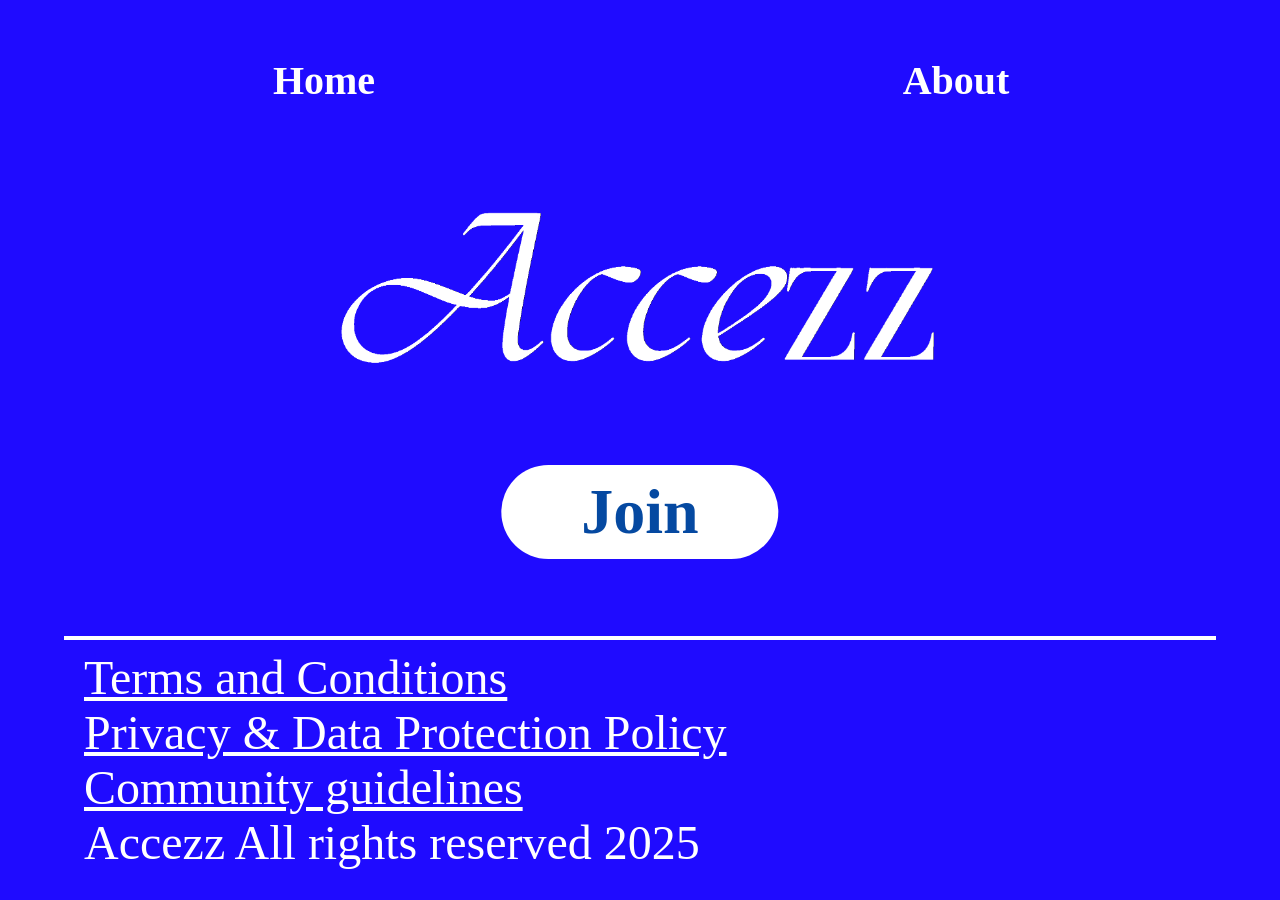
<file: index_wap.html>
<!DOCTYPE html>
<html lang="en">
<head>
    <meta charset="UTF-8">
    <title>Accezz</title>
</head>
<body style="background-image:url('static/back.png')">


<div
        style="
        position: relative;
        height: 80vh;
">

    <div style="
        width: 100%;
        top:10%;
        position: absolute;
        font-size: 250%;
    ">

        <div style="
            position: absolute;
            transform: translateX(-50%) translateY(-50%);
            display: inline-block;
            color: #ffffff;
            left:25%;
            font-family: Garamond,serif;
            font-weight: bold;
        ">
            Home
        </div>

        <div
                onclick="onClickAbout()"

                style="
                    position: absolute;
                    transform: translateX(-50%) translateY(-50%);
                    display: inline-block;
                    color: #ffffff;
                    left:75%;
                    font-family: Garamond,serif;
                    font-weight: bold;
        ">
            About
            <a href="/about_wap" id="about_a"></a>
        </div>

    </div>


    <img src="static/logo.png" alt="logo" style="
        position: absolute;
        top:40%;
        left:50%;
        transform: translateX(-50%) translateY(-50%);
        width: 50%;
        height: auto;
    ">

    <div style="
        width: 100%;
        top:70%;
        position: absolute;
    ">
        <div
            onclick="onClickJoin()"
            style="
                position: absolute;
                font-size: 400%;
                transform: translateX(-50%) translateY(-50%);
                background-color: #ffffff;
                display: inline-block;
                border-radius: 999px;
                padding: 10px 80px;
                color: #0549a1;
                left:50%;
                font-family: Garamond,serif;
                font-weight: bold;
            ">
            Join
            <a href="/form_wap" id="join"></a>
        </div>
    </div>


</div>

<div style="
    position:absolute;
    border-top: #ffffff 4px solid;
    width: 90%;
    left: 5%;
    bottom: 30px;
">
    <div style="
        font-size: 300%;
        color: #ffffff;
        font-family: Garamond,serif;
        margin-top: 10px;
        margin-left: 20px;
    ">
        <a href="/TermsAndConditions" style="color: white;" target="_blank">Terms and Conditions</a><br/>
        <a href="/PrivacyDataProtectionPolicy" style="color: white;" target="_blank">Privacy & Data Protection Policy</a><br/>
        <a href="/CommunityGuidelines" style="color: white;" target="_blank">Community guidelines</a><br/>
        Accezz All rights reserved 2025<br/>
    </div>
</div>


<script>
    function onClickAbout() {
        const aboutObj = document.getElementById('about_a');
        aboutObj.click();
    }

    function onClickJoin() {
        document.getElementById('join').click();
    }

</script>
</body>
</html>
</file>
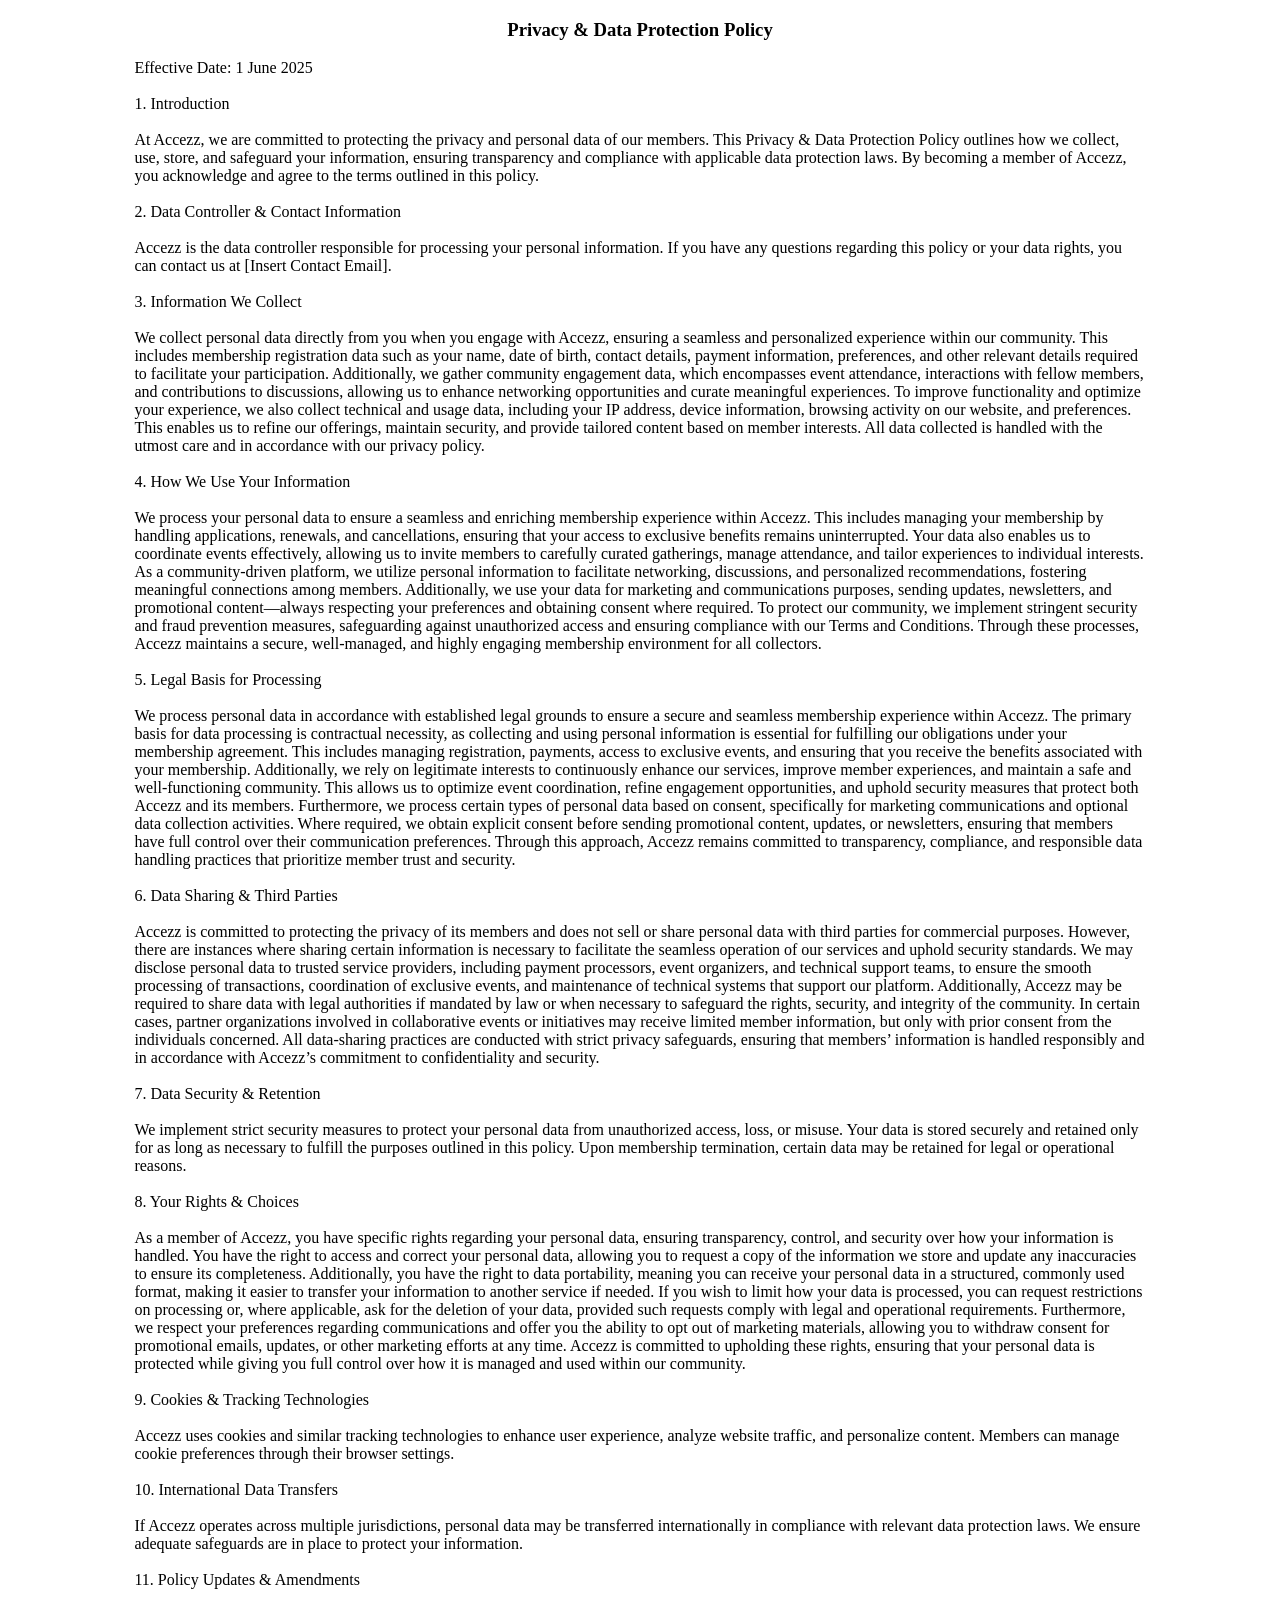
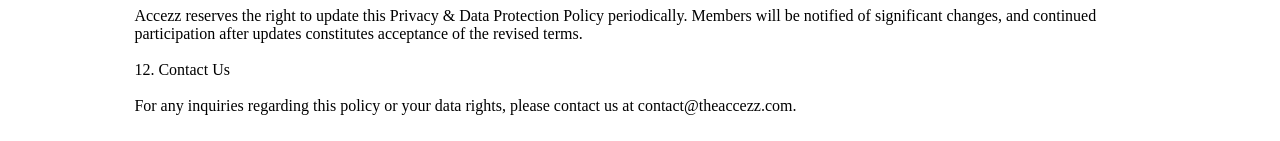
<file: PrivacyDataProtectionPolicy.html>
<!DOCTYPE html>
<html lang="en">
<head>
    <meta charset="UTF-8">
    <title>Privacy & Data Protection Policy</title>
</head>
<body>
<div style="text-align: center">
    <h3>Privacy & Data Protection Policy</h3>
</div>

<div style="
width: 80%;
margin-left: 10%;
">
    Effective Date: 1 June 2025
    <br/>
    <br/>

    1. Introduction
    <br/>
    <br/>
    At Accezz, we are committed to protecting the privacy and personal data of our members. This Privacy & Data
    Protection Policy outlines how we collect, use, store, and safeguard your information, ensuring transparency and
    compliance with applicable data protection laws. By becoming a member of Accezz, you acknowledge and agree to the
    terms outlined in this policy.
    <br/>
    <br/>

    2. Data Controller & Contact Information
    <br/>
    <br/>
    Accezz is the data controller responsible for processing your personal information. If you have any questions
    regarding this policy or your data rights, you can contact us at [Insert Contact Email].
    <br/>
    <br/>

    3. Information We Collect
    <br/>
    <br/>
    We collect personal data directly from you when you engage with Accezz, ensuring a seamless and personalized
    experience within our community. This includes membership registration data such as your name, date of birth,
    contact details, payment information, preferences, and other relevant details required to facilitate your
    participation. Additionally, we gather community engagement data, which encompasses event attendance, interactions
    with fellow members, and contributions to discussions, allowing us to enhance networking opportunities and curate
    meaningful experiences. To improve functionality and optimize your experience, we also collect technical and usage
    data, including your IP address, device information, browsing activity on our website, and preferences. This enables
    us to refine our offerings, maintain security, and provide tailored content based on member interests. All data
    collected is handled with the utmost care and in accordance with our privacy policy.
    <br/>
    <br/>

    4. How We Use Your Information
    <br/>
    <br/>
    We process your personal data to ensure a seamless and enriching membership experience within Accezz. This includes
    managing your membership by handling applications, renewals, and cancellations, ensuring that your access to
    exclusive benefits remains uninterrupted. Your data also enables us to coordinate events effectively, allowing us to
    invite members to carefully curated gatherings, manage attendance, and tailor experiences to individual interests.
    As a community-driven platform, we utilize personal information to facilitate networking, discussions, and
    personalized recommendations, fostering meaningful connections among members. Additionally, we use your data for
    marketing and communications purposes, sending updates, newsletters, and promotional content—always respecting your
    preferences and obtaining consent where required. To protect our community, we implement stringent security and
    fraud prevention measures, safeguarding against unauthorized access and ensuring compliance with our Terms and
    Conditions. Through these processes, Accezz maintains a secure, well-managed, and highly engaging membership
    environment for all collectors.
    <br/>
    <br/>

    5. Legal Basis for Processing
    <br/>
    <br/>
    We process personal data in accordance with established legal grounds to ensure a secure and seamless membership
    experience within Accezz. The primary basis for data processing is contractual necessity, as collecting and using
    personal information is essential for fulfilling our obligations under your membership agreement. This includes
    managing registration, payments, access to exclusive events, and ensuring that you receive the benefits associated
    with your membership. Additionally, we rely on legitimate interests to continuously enhance our services, improve
    member experiences, and maintain a safe and well-functioning community. This allows us to optimize event
    coordination, refine engagement opportunities, and uphold security measures that protect both Accezz and its
    members. Furthermore, we process certain types of personal data based on consent, specifically for marketing
    communications and optional data collection activities. Where required, we obtain explicit consent before sending
    promotional content, updates, or newsletters, ensuring that members have full control over their communication
    preferences. Through this approach, Accezz remains committed to transparency, compliance, and responsible data
    handling practices that prioritize member trust and security.
    <br/>
    <br/>

    6. Data Sharing & Third Parties
    <br/>
    <br/>
    Accezz is committed to protecting the privacy of its members and does not sell or share personal data with third
    parties for commercial purposes. However, there are instances where sharing certain information is necessary to
    facilitate the seamless operation of our services and uphold security standards. We may disclose personal data to
    trusted service providers, including payment processors, event organizers, and technical support teams, to ensure
    the smooth processing of transactions, coordination of exclusive events, and maintenance of technical systems that
    support our platform. Additionally, Accezz may be required to share data with legal authorities if mandated by law
    or when necessary to safeguard the rights, security, and integrity of the community. In certain cases, partner
    organizations involved in collaborative events or initiatives may receive limited member information, but only with
    prior consent from the individuals concerned. All data-sharing practices are conducted with strict privacy
    safeguards, ensuring that members’ information is handled responsibly and in accordance with Accezz’s commitment to
    confidentiality and security.
    <br/>
    <br/>

    7. Data Security & Retention
    <br/>
    <br/>
    We implement strict security measures to protect your personal data from unauthorized access, loss, or misuse. Your
    data is stored securely and retained only for as long as necessary to fulfill the purposes outlined in this policy.
    Upon membership termination, certain data may be retained for legal or operational reasons.
    <br/>
    <br/>

    8. Your Rights & Choices
    <br/>
    <br/>
    As a member of Accezz, you have specific rights regarding your personal data, ensuring transparency, control, and
    security over how your information is handled. You have the right to access and correct your personal data, allowing
    you to request a copy of the information we store and update any inaccuracies to ensure its completeness.
    Additionally, you have the right to data portability, meaning you can receive your personal data in a structured,
    commonly used format, making it easier to transfer your information to another service if needed. If you wish to
    limit how your data is processed, you can request restrictions on processing or, where applicable, ask for the
    deletion of your data, provided such requests comply with legal and operational requirements. Furthermore, we
    respect your preferences regarding communications and offer you the ability to opt out of marketing materials,
    allowing you to withdraw consent for promotional emails, updates, or other marketing efforts at any time. Accezz is
    committed to upholding these rights, ensuring that your personal data is protected while giving you full control
    over how it is managed and used within our community.
    <br/>
    <br/>

    9. Cookies & Tracking Technologies
    <br/>
    <br/>
    Accezz uses cookies and similar tracking technologies to enhance user experience, analyze website traffic, and
    personalize content. Members can manage cookie preferences through their browser settings.
    <br/>
    <br/>

    10. International Data Transfers
    <br/>
    <br/>
    If Accezz operates across multiple jurisdictions, personal data may be transferred internationally in compliance
    with relevant data protection laws. We ensure adequate safeguards are in place to protect your information.
    <br/>
    <br/>

    11. Policy Updates & Amendments
    <br/>
    <br/>
    Accezz reserves the right to update this Privacy & Data Protection Policy periodically. Members will be notified of
    significant changes, and continued participation after updates constitutes acceptance of the revised terms.
    <br/>
    <br/>

    12. Contact Us
    <br/>
    <br/>
    For any inquiries regarding this policy or your data rights, please contact us at contact@theaccezz.com.
    <br/>
    <br/>

</div>


</body>
</html>
</file>
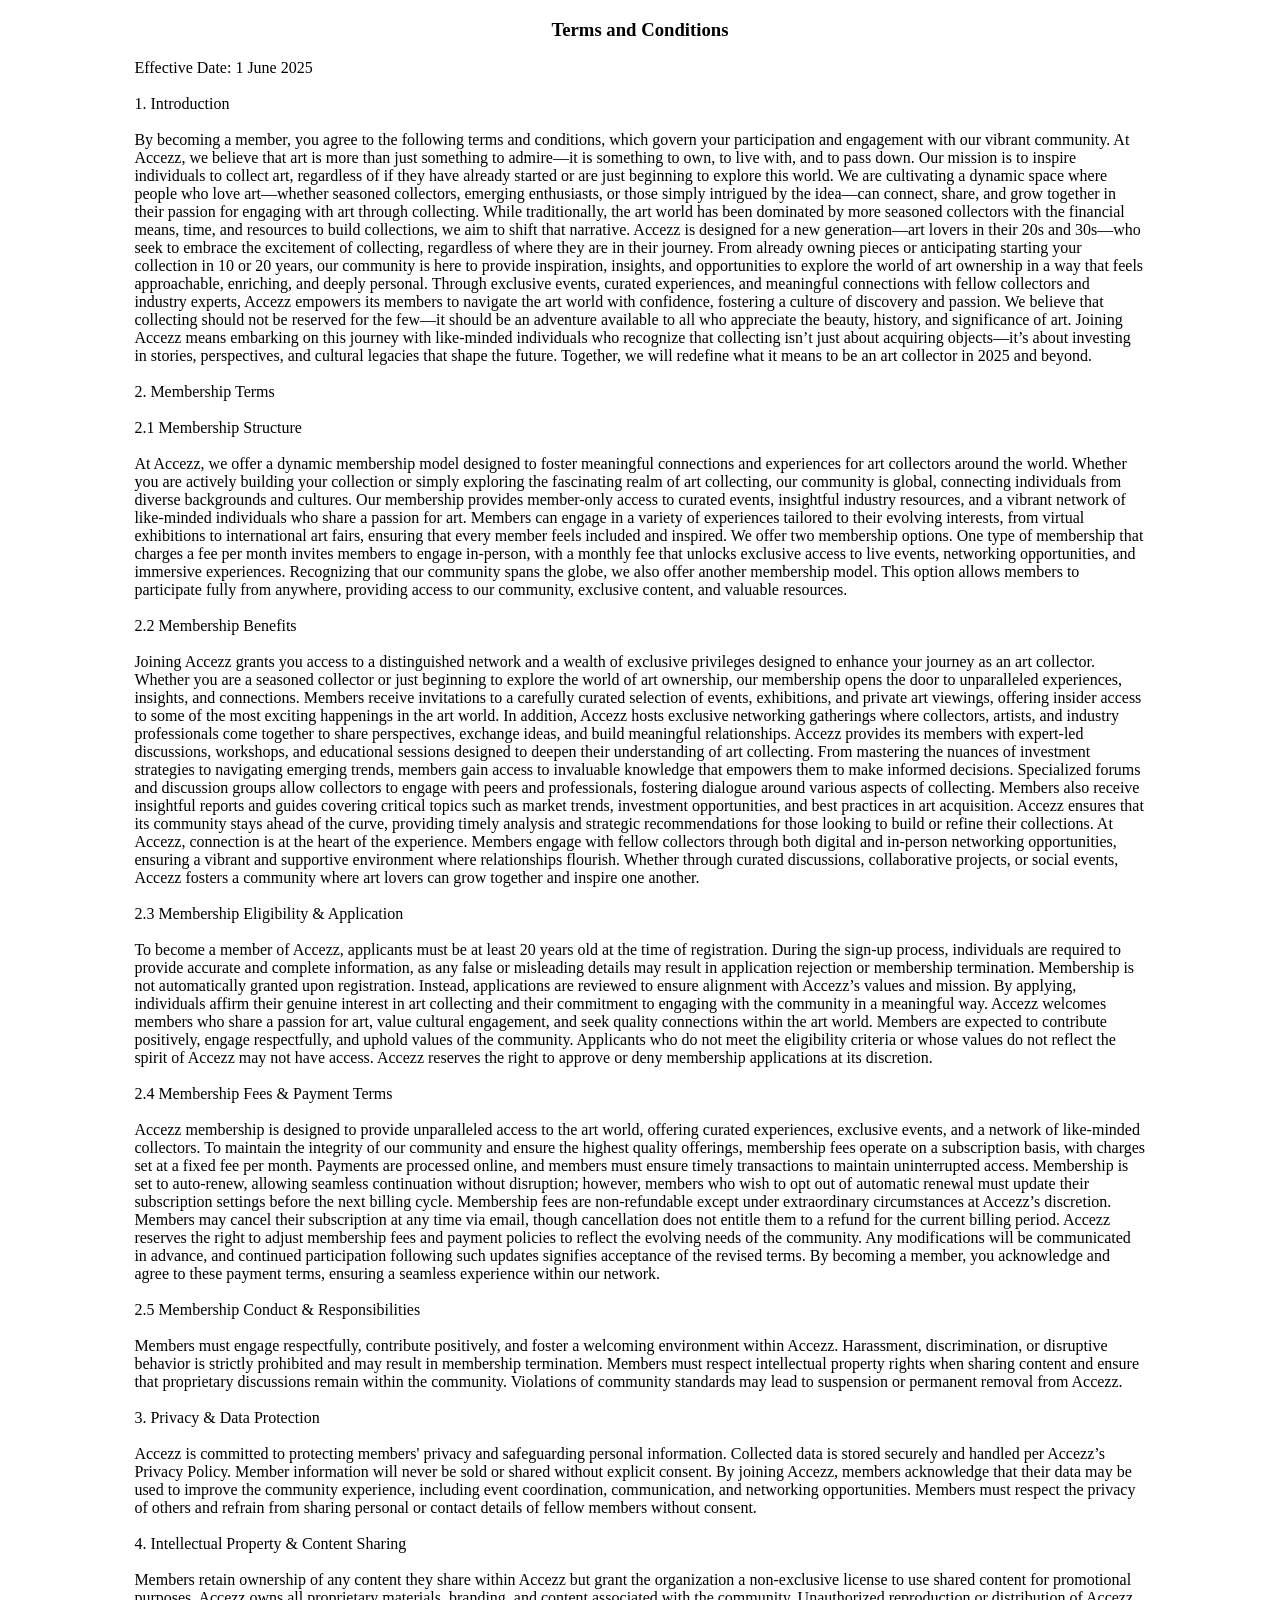
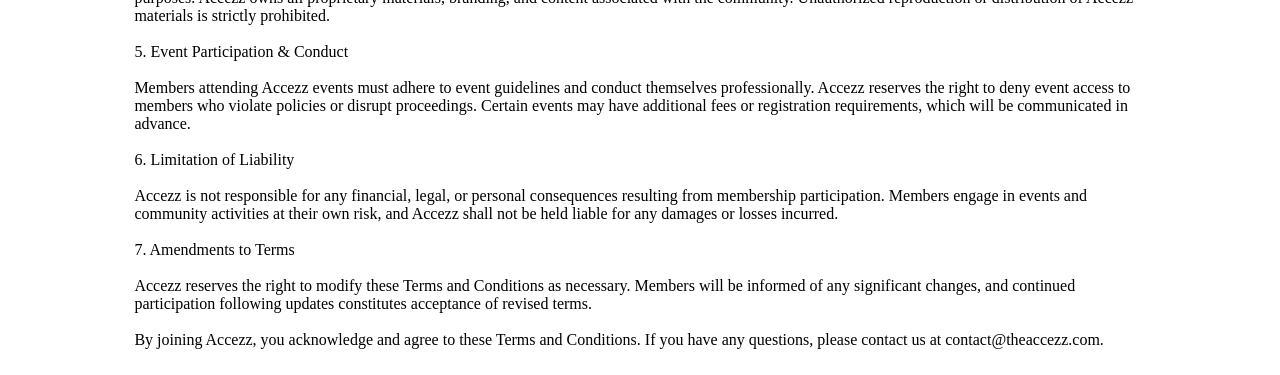
<file: TermsAndConditions.html>
<!DOCTYPE html>
<html lang="en">
<head>
    <meta charset="UTF-8">
    <title>Terms and Conditions</title>
</head>
<body>
<div style="text-align: center">
    <h3>Terms and Conditions</h3>
</div>

<div style="
width: 80%;
margin-left: 10%;
">
    Effective Date: 1 June 2025
    <br/>
    <br/>

    1. Introduction
    <br/>
    <br/>
    By becoming a member, you agree to the following terms and conditions, which govern your participation and
    engagement with our vibrant community. At Accezz, we believe that art is more than just something to admire—it is
    something to own, to live with, and to pass down. Our mission is to inspire individuals to collect art, regardless
    of if they have already started or are just beginning to explore this world. We are cultivating a dynamic space
    where people who love art—whether seasoned collectors, emerging enthusiasts, or those simply intrigued by the
    idea—can connect, share, and grow together in their passion for engaging with art through collecting. While
    traditionally, the art world has been dominated by more seasoned collectors with the financial means, time, and
    resources to build collections, we aim to shift that narrative. Accezz is designed for a new generation—art lovers
    in their 20s and 30s—who seek to embrace the excitement of collecting, regardless of where they are in their
    journey. From already owning pieces or anticipating starting your collection in 10 or 20 years, our community is
    here to provide inspiration, insights, and opportunities to explore the world of art ownership in a way that feels
    approachable, enriching, and deeply personal. Through exclusive events, curated experiences, and meaningful
    connections with fellow collectors and industry experts, Accezz empowers its members to navigate the art world with
    confidence, fostering a culture of discovery and passion. We believe that collecting should not be reserved for the
    few—it should be an adventure available to all who appreciate the beauty, history, and significance of art. Joining
    Accezz means embarking on this journey with like-minded individuals who recognize that collecting isn’t just about
    acquiring objects—it’s about investing in stories, perspectives, and cultural legacies that shape the future.
    Together, we will redefine what it means to be an art collector in 2025 and beyond.
    <br/>
    <br/>

    2. Membership Terms
    <br/>
    <br/>
    2.1 Membership Structure
    <br/>
    <br/>
    At Accezz, we offer a dynamic membership model designed to foster meaningful connections and experiences for art
    collectors around the world. Whether you are actively building your collection or simply exploring the fascinating
    realm of art collecting, our community is global, connecting individuals from diverse backgrounds and cultures. Our
    membership provides member-only access to curated events, insightful industry resources, and a vibrant network of
    like-minded individuals who share a passion for art. Members can engage in a variety of experiences tailored to
    their evolving interests, from virtual exhibitions to international art fairs, ensuring that every member feels
    included and inspired. We offer two membership options. One type of membership that charges a fee per month invites
    members to engage in-person, with a monthly fee that unlocks exclusive access to live events, networking
    opportunities, and immersive experiences. Recognizing that our community spans the globe, we also offer another
    membership model. This option allows members to participate fully from anywhere, providing access to our community,
    exclusive content, and valuable resources.
    <br/>
    <br/>

    2.2 Membership Benefits
    <br/>
    <br/>
    Joining Accezz grants you access to a distinguished network and a wealth of exclusive privileges designed to enhance
    your journey as an art collector. Whether you are a seasoned collector or just beginning to explore the world of art
    ownership, our membership opens the door to unparalleled experiences, insights, and connections. Members receive
    invitations to a carefully curated selection of events, exhibitions, and private art viewings, offering insider
    access to some of the most exciting happenings in the art world. In addition, Accezz hosts exclusive networking
    gatherings where collectors, artists, and industry professionals come together to share perspectives, exchange
    ideas, and build meaningful relationships. Accezz provides its members with expert-led discussions, workshops, and
    educational sessions designed to deepen their understanding of art collecting. From mastering the nuances of
    investment strategies to navigating emerging trends, members gain access to invaluable knowledge that empowers them
    to make informed decisions. Specialized forums and discussion groups allow collectors to engage with peers and
    professionals, fostering dialogue around various aspects of collecting. Members also receive insightful reports and
    guides covering critical topics such as market trends, investment opportunities, and best practices in art
    acquisition. Accezz ensures that its community stays ahead of the curve, providing timely analysis and strategic
    recommendations for those looking to build or refine their collections. At Accezz, connection is at the heart of the
    experience. Members engage with fellow collectors through both digital and in-person networking opportunities,
    ensuring a vibrant and supportive environment where relationships flourish. Whether through curated discussions,
    collaborative projects, or social events, Accezz fosters a community where art lovers can grow together and inspire
    one another.
    <br/>
    <br/>

    2.3 Membership Eligibility & Application
    <br/>
    <br/>
    To become a member of Accezz, applicants must be at least 20 years old at the time of registration. During the
    sign-up process, individuals are required to provide accurate and complete information, as any false or misleading
    details may result in application rejection or membership termination. Membership is not automatically granted upon
    registration. Instead, applications are reviewed to ensure alignment with Accezz’s values and mission. By applying,
    individuals affirm their genuine interest in art collecting and their commitment to engaging with the community in a
    meaningful way. Accezz welcomes members who share a passion for art, value cultural engagement, and seek quality
    connections within the art world. Members are expected to contribute positively, engage respectfully, and uphold
    values of the community. Applicants who do not meet the eligibility criteria or whose values do not reflect the
    spirit of Accezz may not have access. Accezz reserves the right to approve or deny membership applications at its
    discretion.
    <br/>
    <br/>

    2.4 Membership Fees & Payment Terms
    <br/>
    <br/>
    Accezz membership is designed to provide unparalleled access to the art world, offering curated experiences,
    exclusive events, and a network of like-minded collectors. To maintain the integrity of our community and ensure the
    highest quality offerings, membership fees operate on a subscription basis, with charges set at a fixed fee per
    month. Payments are processed online, and members must ensure timely transactions to maintain uninterrupted access.
    Membership is set to auto-renew, allowing seamless continuation without disruption; however, members who wish to opt
    out of automatic renewal must update their subscription settings before the next billing cycle. Membership fees are
    non-refundable except under extraordinary circumstances at Accezz’s discretion. Members may cancel their
    subscription at any time via email, though cancellation does not entitle them to a refund for the current billing
    period. Accezz reserves the right to adjust membership fees and payment policies to reflect the evolving needs of
    the community. Any modifications will be communicated in advance, and continued participation following such updates
    signifies acceptance of the revised terms. By becoming a member, you acknowledge and agree to these payment terms,
    ensuring a seamless experience within our network.
    <br/>
    <br/>

    2.5 Membership Conduct & Responsibilities
    <br/>
    <br/>
    Members must engage respectfully, contribute positively, and foster a welcoming environment within Accezz.
    Harassment, discrimination, or disruptive behavior is strictly prohibited and may result in membership termination.
    Members must respect intellectual property rights when sharing content and ensure that proprietary discussions
    remain within the community. Violations of community standards may lead to suspension or permanent removal from
    Accezz.
    <br/>
    <br/>

    3. Privacy & Data Protection
    <br/>
    <br/>
    Accezz is committed to protecting members' privacy and safeguarding personal information. Collected data is stored
    securely and handled per Accezz’s Privacy Policy. Member information will never be sold or shared without explicit
    consent. By joining Accezz, members acknowledge that their data may be used to improve the community experience,
    including event coordination, communication, and networking opportunities. Members must respect the privacy of
    others and refrain from sharing personal or contact details of fellow members without consent.
    <br/>
    <br/>

    4. Intellectual Property & Content Sharing
    <br/>
    <br/>
    Members retain ownership of any content they share within Accezz but grant the organization a non-exclusive license
    to use shared content for promotional purposes. Accezz owns all proprietary materials, branding, and content
    associated with the community. Unauthorized reproduction or distribution of Accezz materials is strictly prohibited.
    <br/>
    <br/>

    5. Event Participation & Conduct
    <br/>
    <br/>
    Members attending Accezz events must adhere to event guidelines and conduct themselves professionally. Accezz
    reserves the right to deny event access to members who violate policies or disrupt proceedings. Certain events may
    have additional fees or registration requirements, which will be communicated in advance.
    <br/>
    <br/>

    6. Limitation of Liability
    <br/>
    <br/>
    Accezz is not responsible for any financial, legal, or personal consequences resulting from membership
    participation. Members engage in events and community activities at their own risk, and Accezz shall not be held
    liable for any damages or losses incurred.
    <br/>
    <br/>

    7. Amendments to Terms
    <br/>
    <br/>
    Accezz reserves the right to modify these Terms and Conditions as necessary. Members will be informed of any
    significant changes, and continued participation following updates constitutes acceptance of revised terms.
    <br/>
    <br/>

    By joining Accezz, you acknowledge and agree to these Terms and Conditions. If you have any questions, please
    contact us at contact@theaccezz.com.
    <br/>
    <br/>

</div>


</body>
</html>
</file>
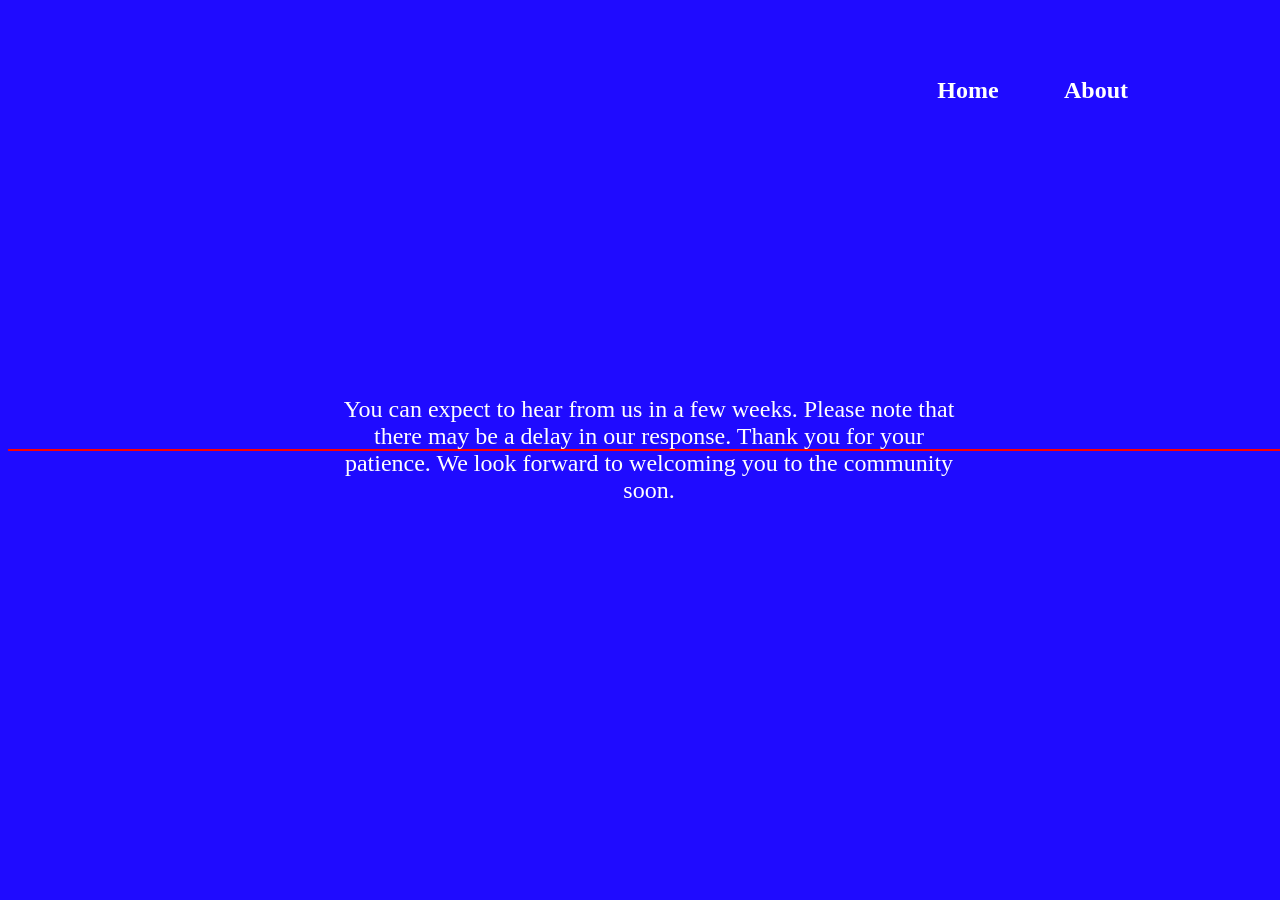
<file: thanks.html>
<!DOCTYPE html>
<html lang="en">
<head>
    <meta charset="UTF-8">
    <title>Thanks</title>
    <style>
        .text_pc {
            position: absolute;
            text-align: center;
            left: 50%;
            transform: translateY(-50%) translateX(-50%);
            font-size: 100%;
        }

        .text_mb {
            position: absolute;
            text-align: center;
            left: 10%;
            width: 80%;
            font-size: 300%;
        }
    </style>
</head>
<body style="background-image:url('static/back.png')">

<div style="
        width: 100%;
        top:10%;
        position: absolute;
        font-size: 150%;
    ">

    <div style="
            position: absolute;
            transform: translateX(-50%) translateY(-50%);
            display: inline-block;
            color: #ffffff;
            left:75%;
            font-family: Garamond,serif;
            font-weight: bold;
        ">
        Home
    </div>

    <div
            onclick="onClickAbout()"
            style="
                position: absolute;
                transform: translateX(-50%) translateY(-50%);
                display: inline-block;
                color: #ffffff;
                left:85%;
                font-family: Garamond,serif;
                font-weight: bold;
                cursor: pointer;
        ">
        About
        <a href="/about" id="about_a"></a>
    </div>

</div>


<div
        style="
            color: #ffffff;
            position: absolute;
            top:50%;
            transform:  translateY(-50%);
            width: 100%;
            font-size: 150%;
            border: red solid 1px;
">

    <div
            id="thanks"
            class="text_pc"
    >
        You can expect to hear from us in a few weeks.
        Please note that there may be a delay in our response.
        Thank you for your patience.
        We look forward to welcoming you to the community soon.
    </div>

</div>
<a href="/thanks_wap" id="jump"></a>
<a href="/about" id="about_a"></a>
<a href="/index" id="home_a"></a>

<script>
    function isMobileDevice() {
        const hasTouchEvents = 'ontouchstart' in window || navigator.maxTouchPoints > 0;
        const userAgent = navigator.userAgent.toLowerCase();
        const mobileKeywords = [
            'android', 'iphone', 'ipad', 'ipod', 'windows phone',
            'blackberry', 'tablet', 'mobile'
        ];
        const hasMobileKeyword = mobileKeywords.some(keyword => userAgent.includes(keyword));
        return hasTouchEvents && hasMobileKeyword;
    }

    function onClickAbout() {
        const aboutObj = document.getElementById('about_a');
        aboutObj.click();
    }

    function onClickHome() {
        const homeObj = document.getElementById('home_a');
        homeObj.click();
    }


    function setTextSize() {
        const isMobile = isMobileDevice();
        if (!isMobile) return;
        // 修改id="thanks" 的div 的class 为text_mb
        const thanksElement = document.getElementById('thanks');
        thanksElement.classList.remove('text_pc');
        thanksElement.classList.add('text_mb');

    }
    function toMobileThanks() {
        const isMobile = isMobileDevice();
        if (!isMobile) return;
        document.getElementById('jump').click();
    }


    window.onload = () => {
         toMobileThanks();
        setTextSize();
    };
</script>

</body>
</html>
</file>
<file: console/static/css/main.2b39ffb4.chunk.css>
.front_text_out{border:1px solid #b4b4b4;display:inline-block;height:100%;font-size:100%;text-align:center;float:left}.front_text_in{font-size:130%;margin-top:1px;margin-left:10px;margin-right:10px}.content{width:50%;height:100%}.content,.required{display:inline-block}.required{color:red}.file-input{display:none}.file-button{width:100%;height:190%;background-color:transparent;margin-top:3px;border:none}.file-button.active.focus,.file-button.active:focus,.file-button.focus,.file-button:active.focus,.file-button:active:focus,.file-button:focus{outline:none;border-color:transparent;box-shadow:none}.file-button:active{font-size:120%}.file-info-line{margin-bottom:3px;margin-left:3px}.file-infos{margin-top:10px}.file-info-left{display:inline-block;font-weight:600}.bool-input{border:1px solid red;width:10%;height:100%;margin-left:5px}.fields-img-path-img-border{border:1px solid #c8c8c8}.button-change{width:100%}.button{margin-left:5px;margin-right:5px;margin-top:5px}.fields-img-path-button{text-align:center;margin-top:5px}.fields-img-path-button-one{margin-left:5px;margin-bottom:5px;display:inline-block}.img-head-fields-img-path-img-border{border:1px solid #c8c8c8;width:200px;height:200px;margin-left:136px}.fields-img-path-middle{text-align:center}.border-image{border:1px solid red}.border-image,.border-image-2{width:472px;height:472px;background-color:transparent;overflow:hidden}.border-image-2{margin-top:-472px}.border-image-in{width:200px;height:200px;margin-left:136px;padding:1px}.preview-container{flex:1 1;display:flex;align-items:flex-end}.title{text-align:center;font-size:120%}.choice-line{margin-left:5px;margin-bottom:3px}.input{border:none}.choice-input,.input{width:100%;height:100%}.money-detail-title{display:inline-block;font-weight:700;margin-right:5px}.img-div{border:1px solid #c8c8c8;margin-top:10px}.help-array-title{font-weight:700;margin-right:5px;text-align:center}.help-array-line{margin-left:5px;margin-bottom:5px}.detail-title{font-weight:700;margin-right:5px}.detail-title,.filter_front,.filters{display:inline-block}.filter_front{height:30px}.filters_choices{display:inline-block;width:120px;border:none}.count_count{margin-top:4px}.count_text{margin-left:2px}.powerTable{border:1px solid #c8c8c8}.powerTable,.powerTableMobil{width:100%;display:inline-block;vertical-align:top;overflow:auto;box-shadow:2px 2px 10px #909090}.powerTableMobil{margin-top:20px;position:relative;left:0}.powerTableHead{border-radius:5px;border:1px solid rgba(130,50,21,.16)}.powerTableHead,. rootTableBack{background-color:#fff;overflow:auto}. rootTableBack{margin-bottom:100px;box-shadow:2px 2px 10px #909090}.powerTableFooterButton{margin-right:5px;display:inline-block}.powerTableHeadButton{margin:5px;display:inline-block}.ttt{position:absolute}.jump__link{margin-left:10px;margin-right:10px}.checkout_page-button{float:right;margin-right:5px}.checkout_page-button,.logo{color:#fff;display:inline-block}.logo{height:50%;font-size:150%}.login-cover,.login-out{display:inline-block;float:right}.login-cover{color:#c8c8c8}.login-out-button,.username-info{color:#fff;display:inline-block;float:right;margin-right:5px}.aaa{display:inline-block;position:absolute;background-color:#e0ffff}.rightClick{position:fixed;left:100px;top:100px;border:1px solid #c8c8c8;border-radius:5px;background-color:#f5f5f5}.Buttons{margin:10px}.Button{margin-bottom:4px}
/*# sourceMappingURL=main.2b39ffb4.chunk.css.map */
</file>
